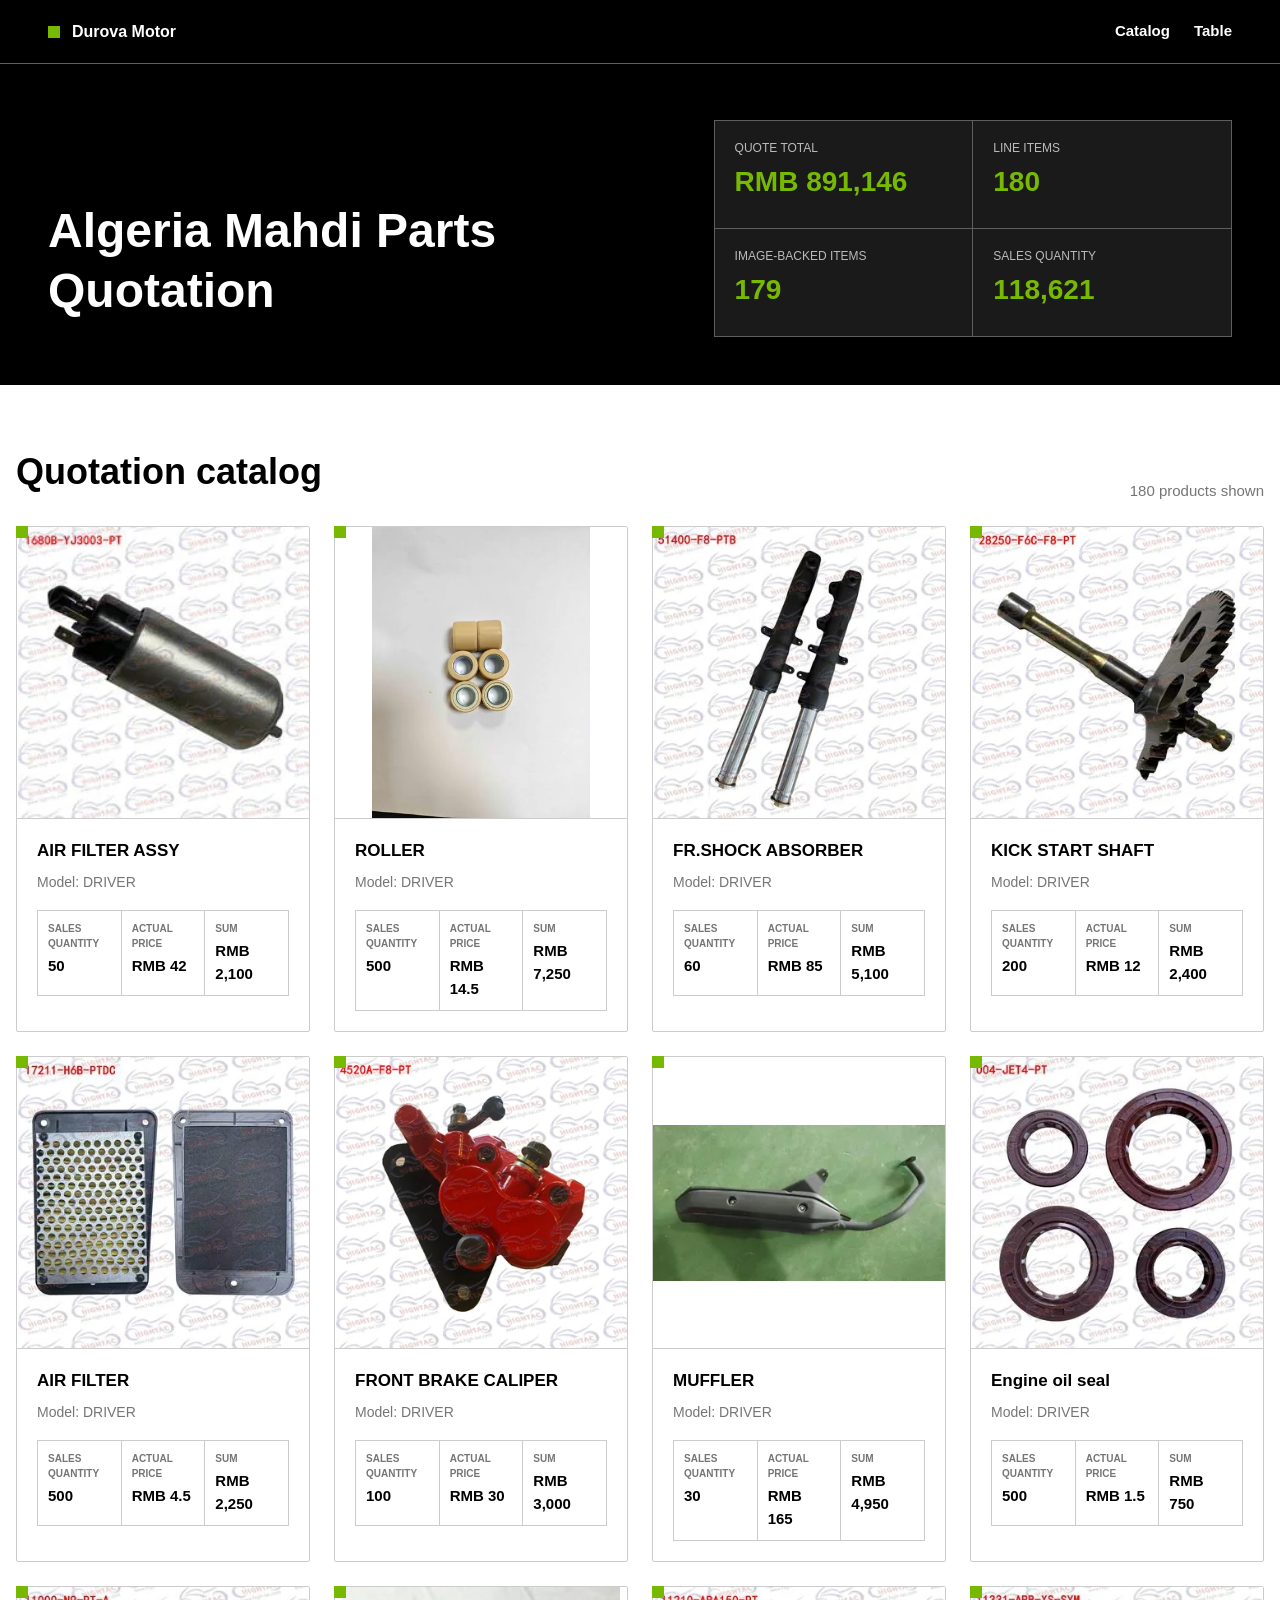
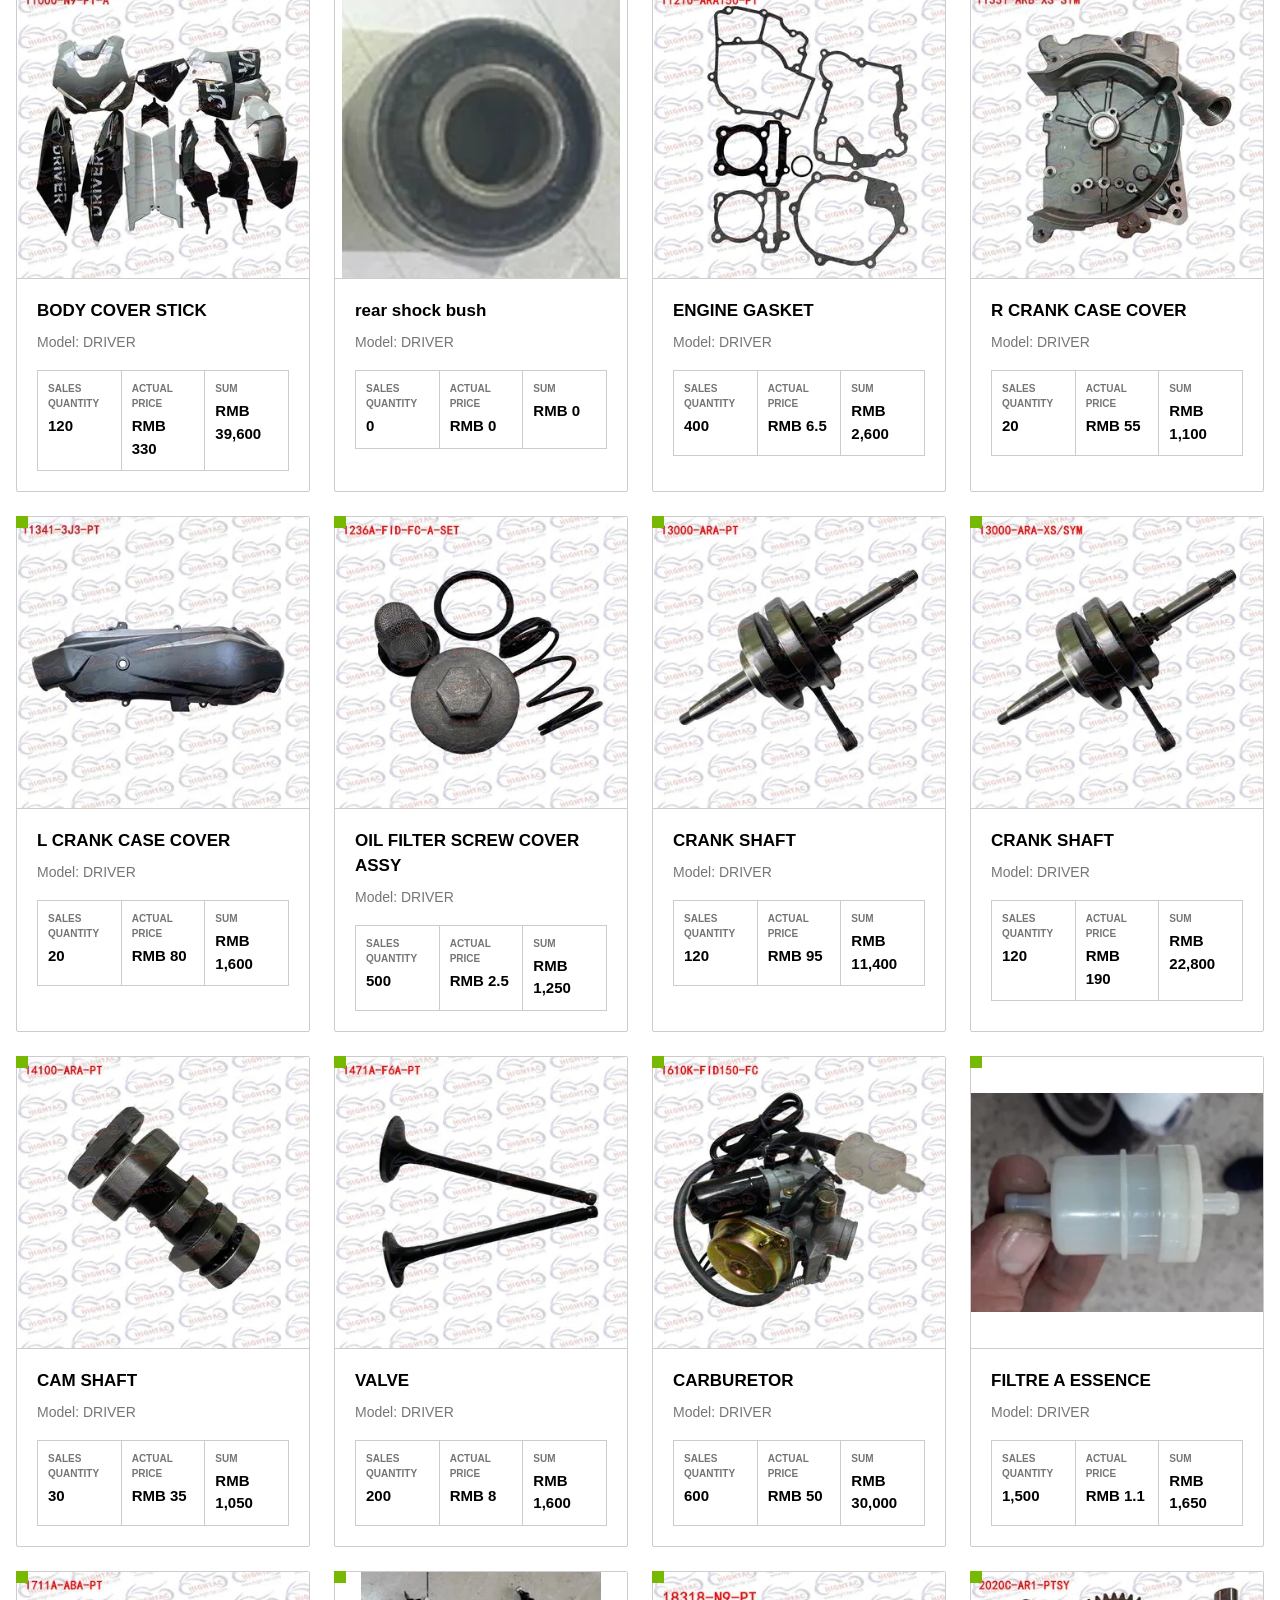
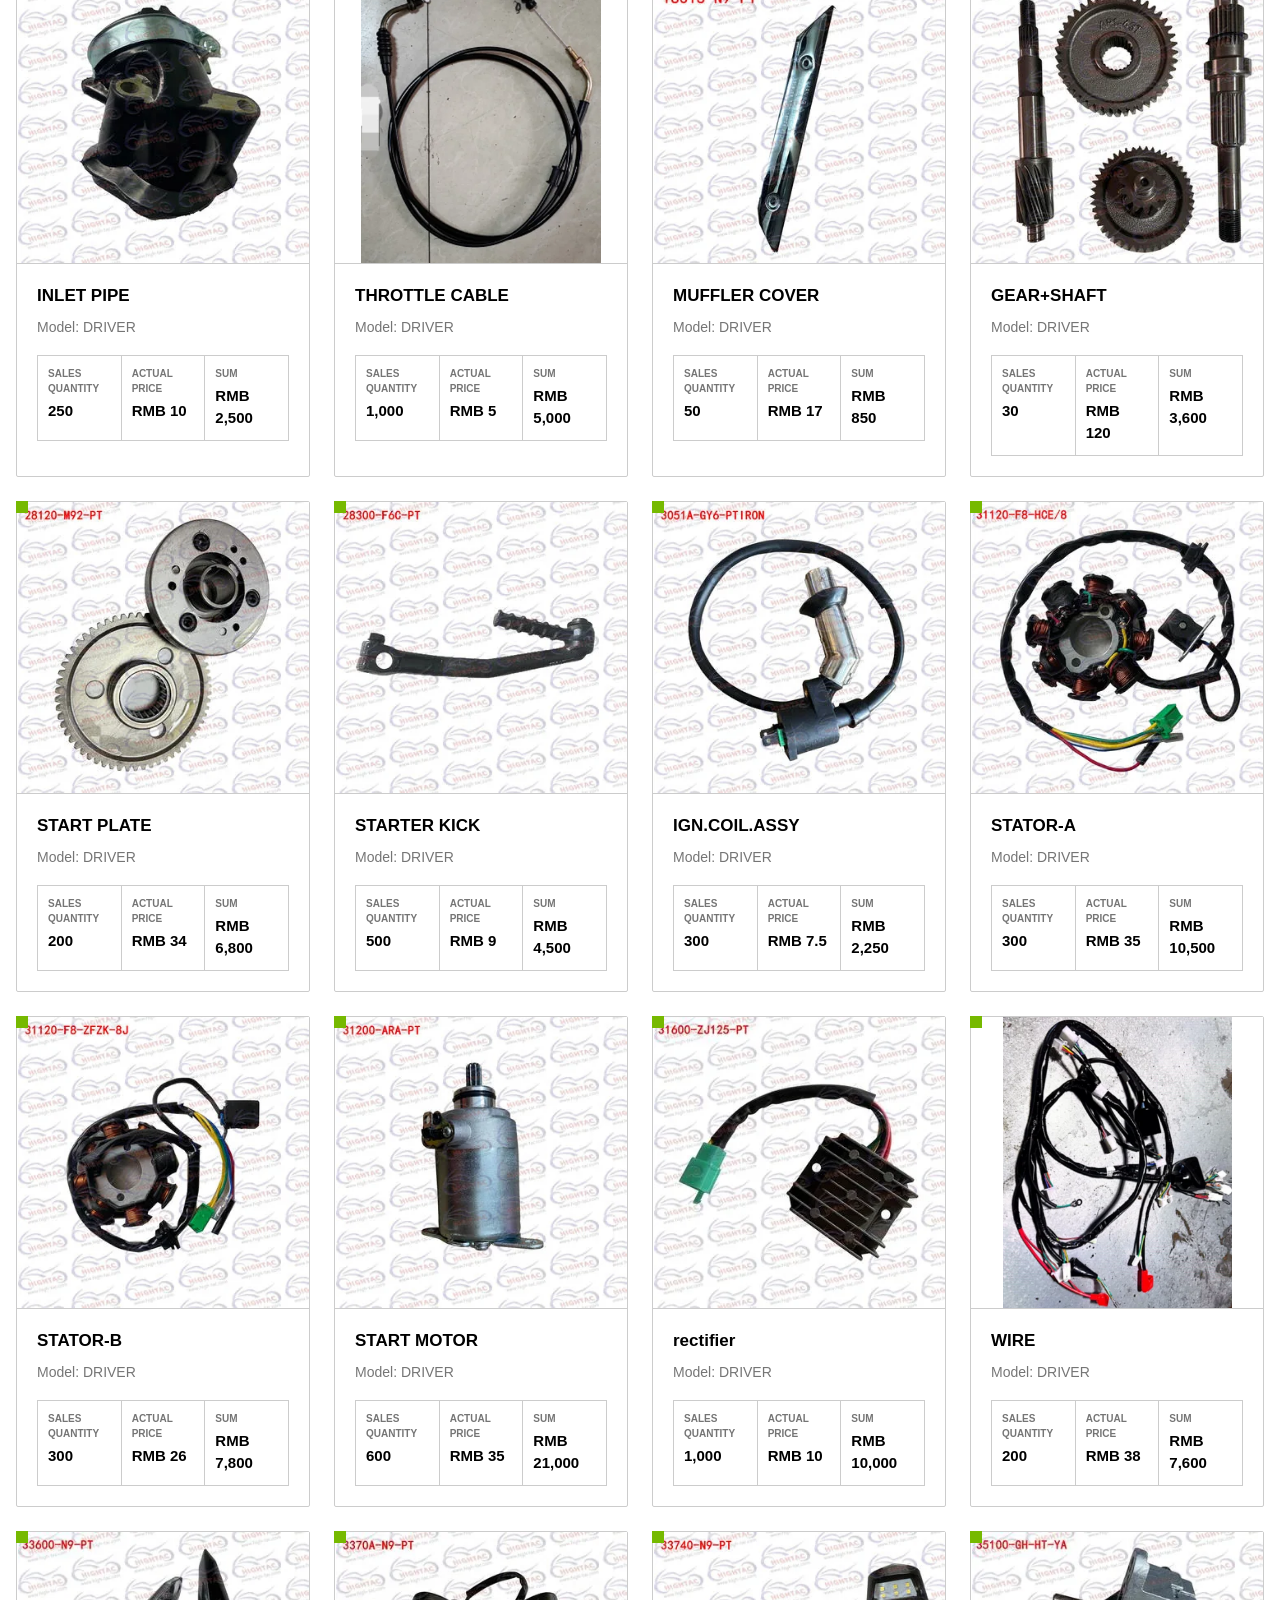
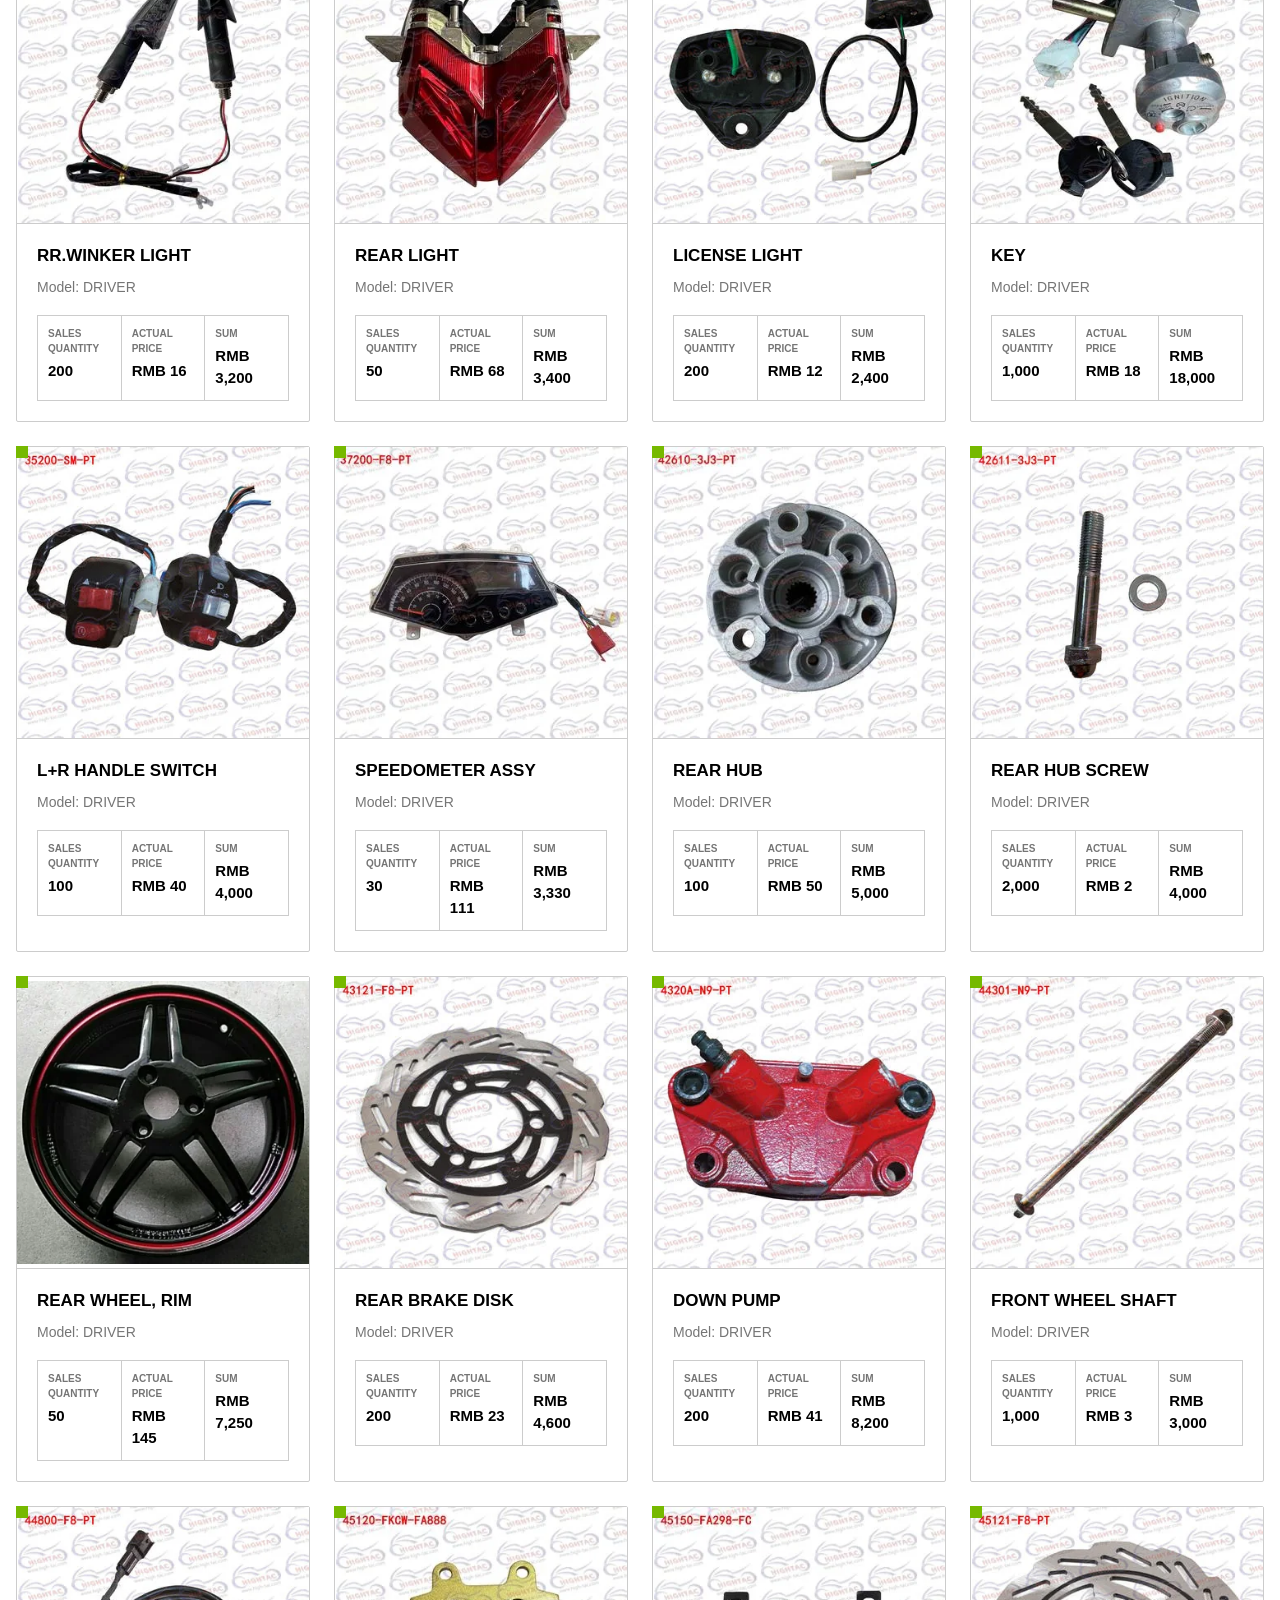
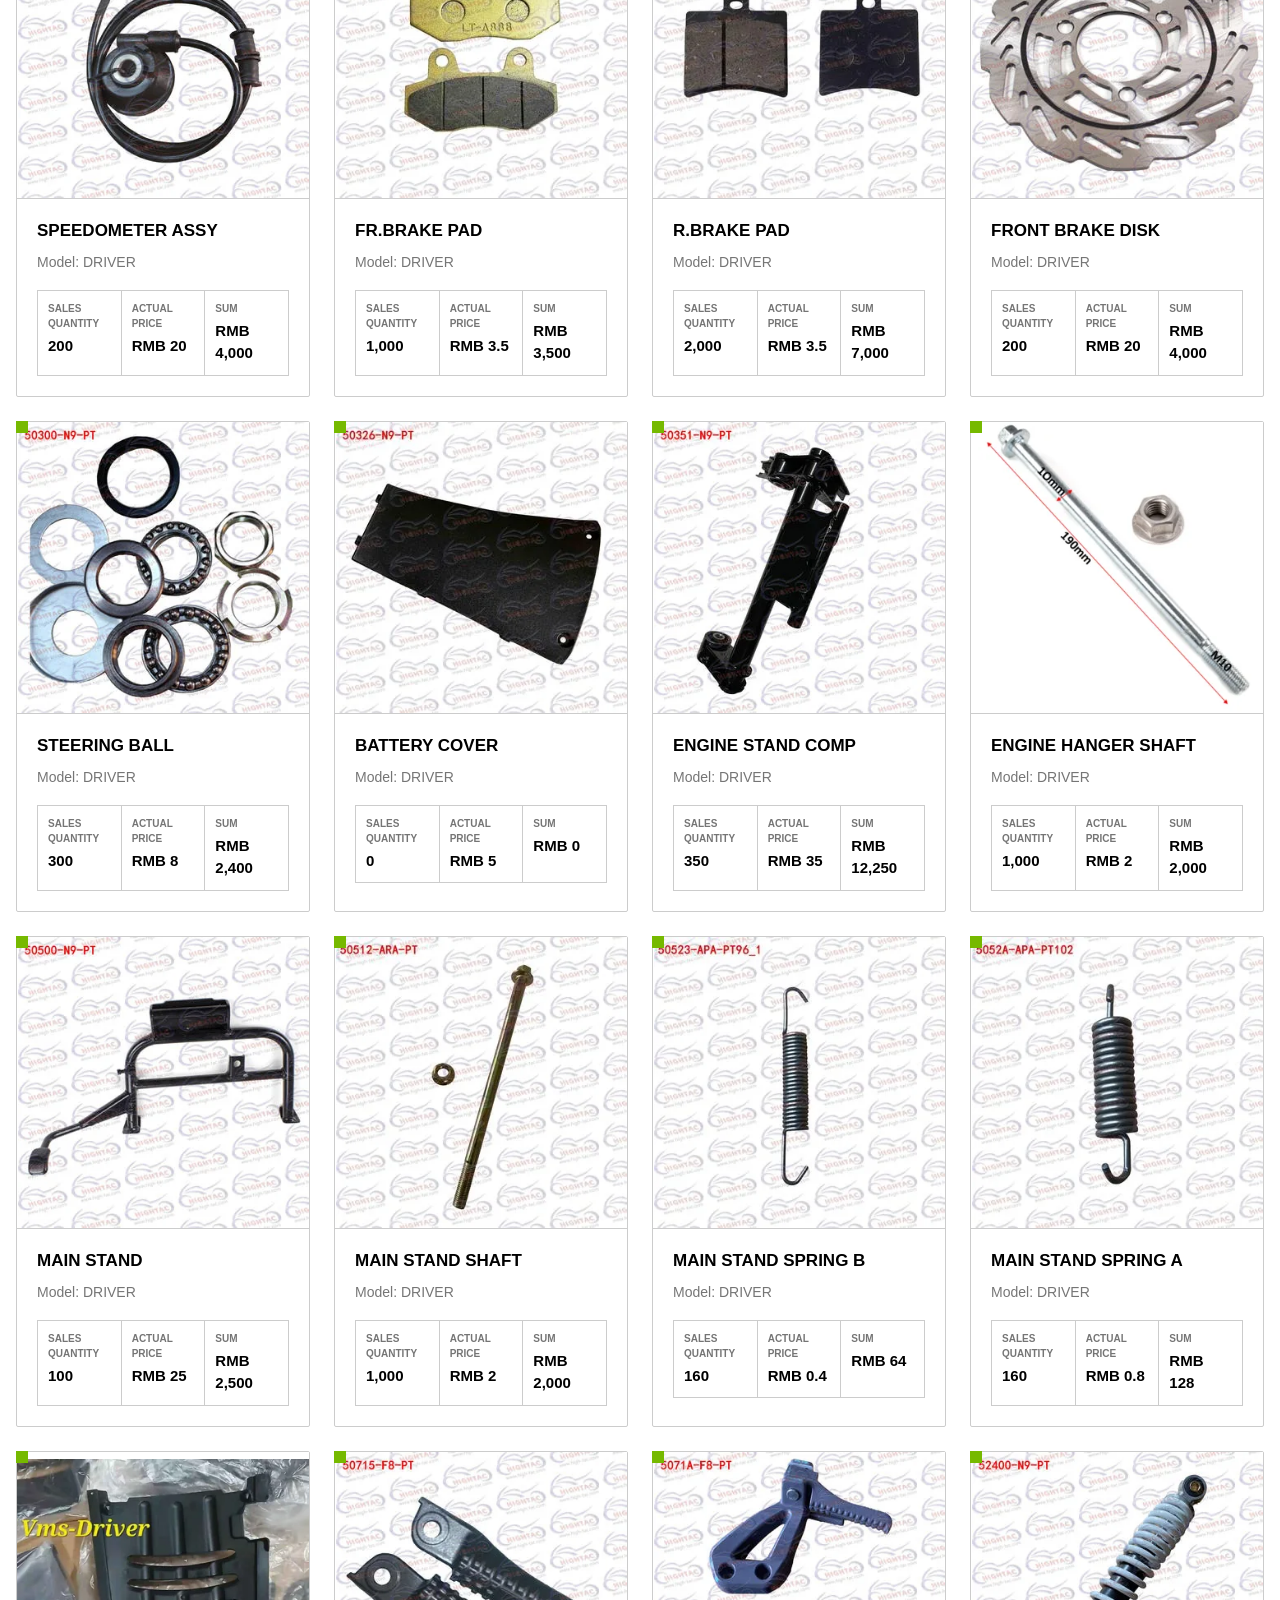
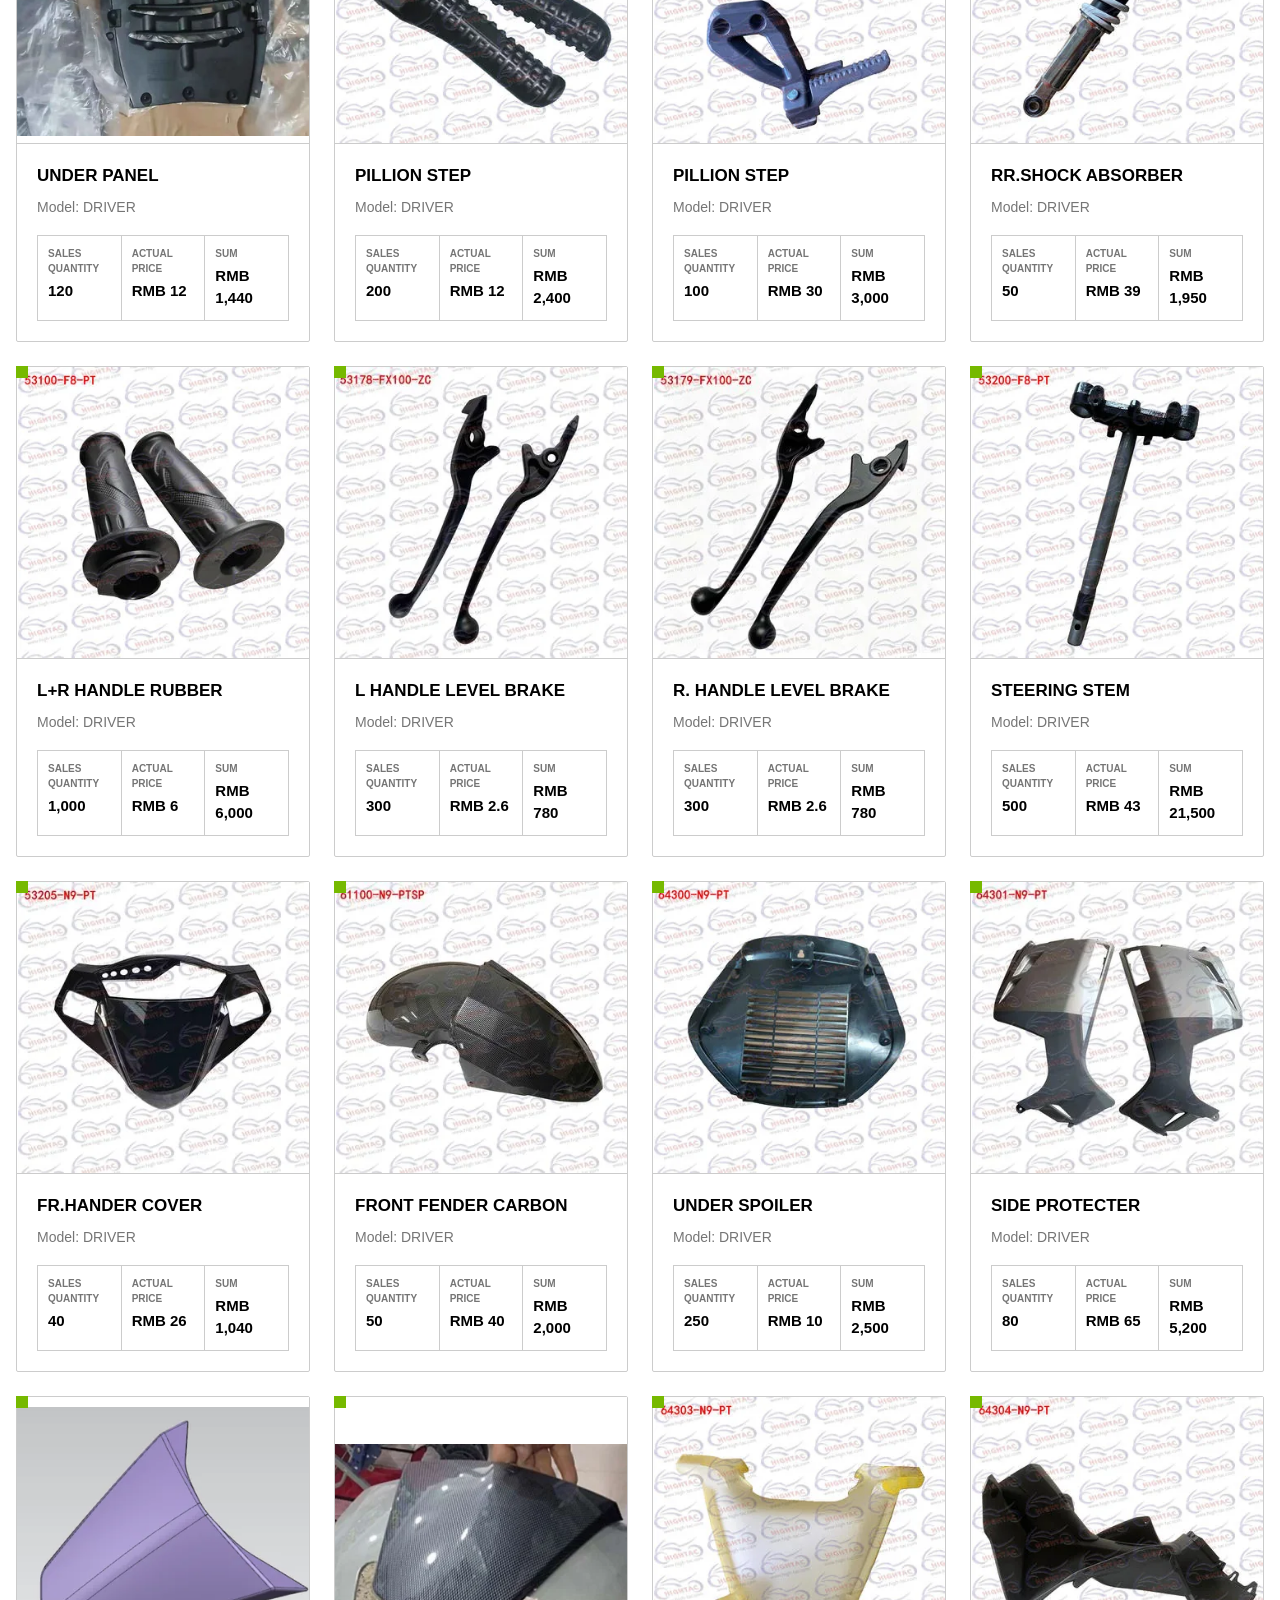
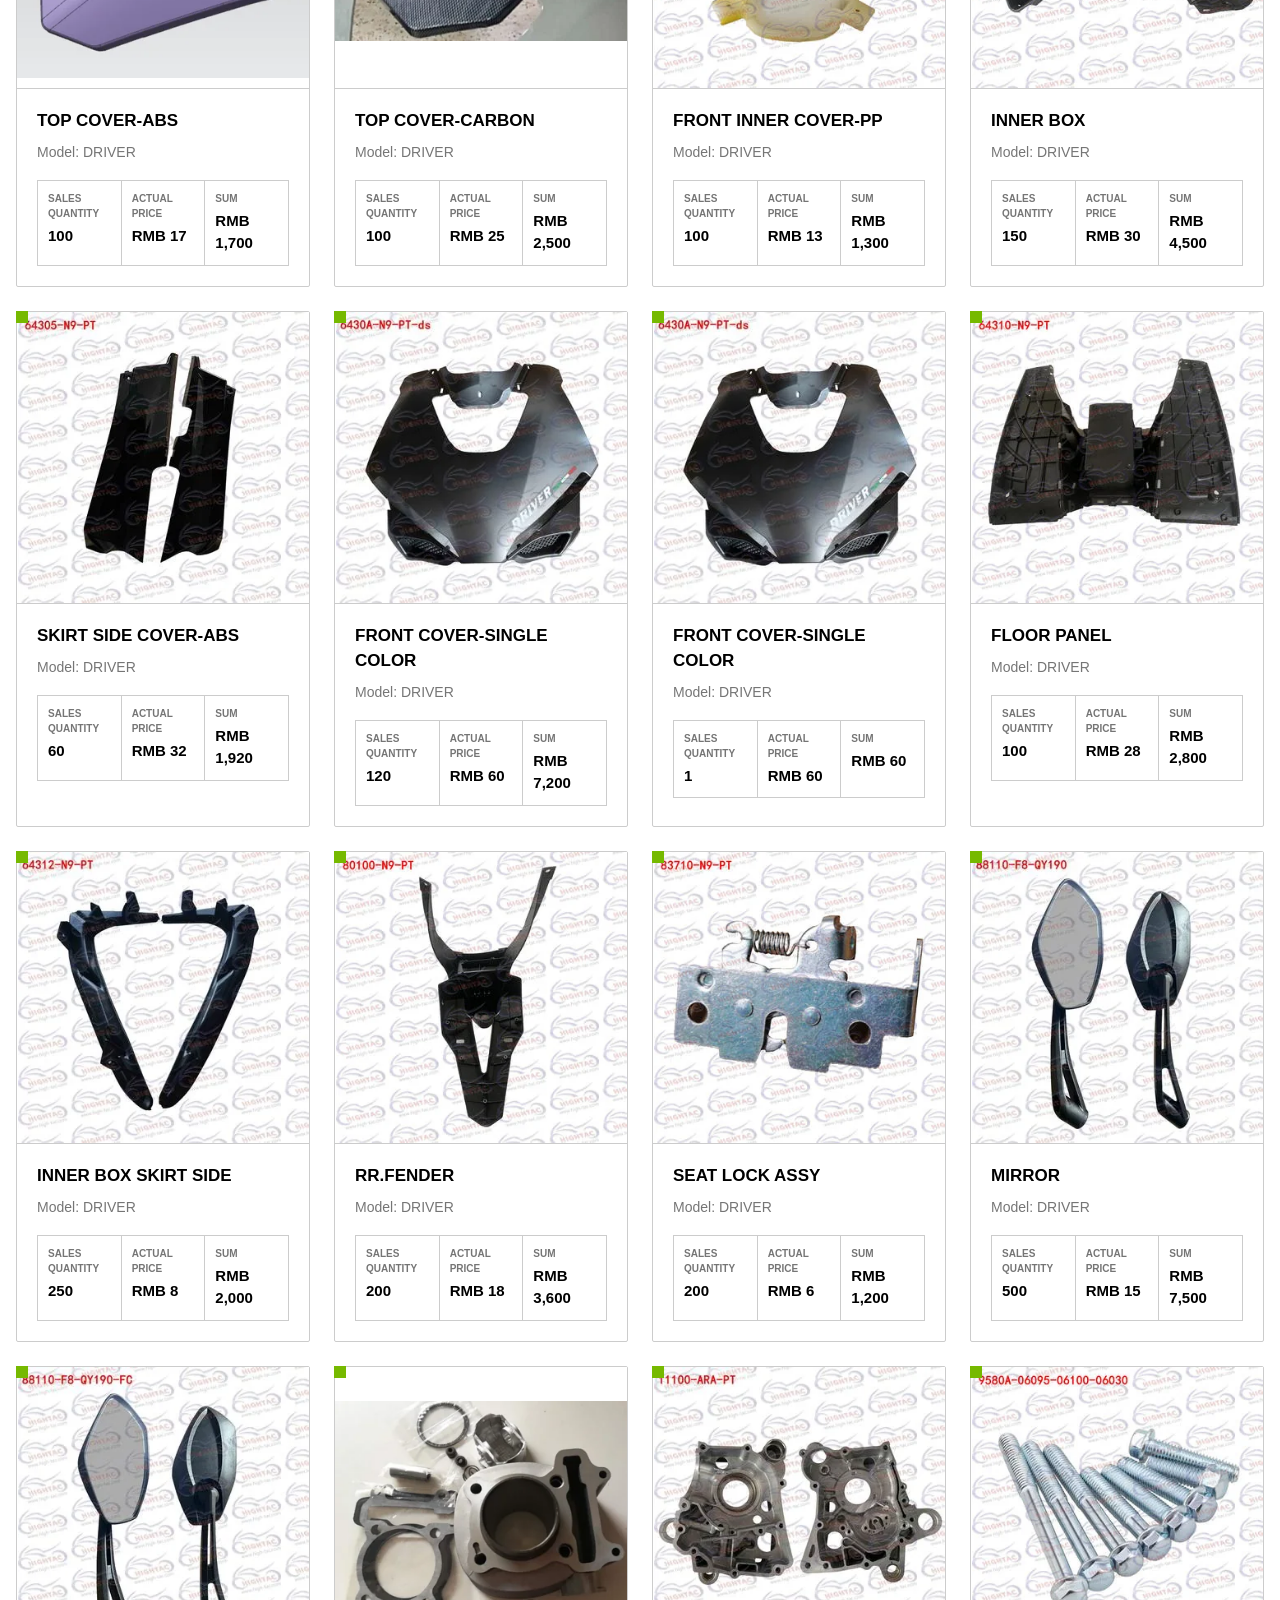
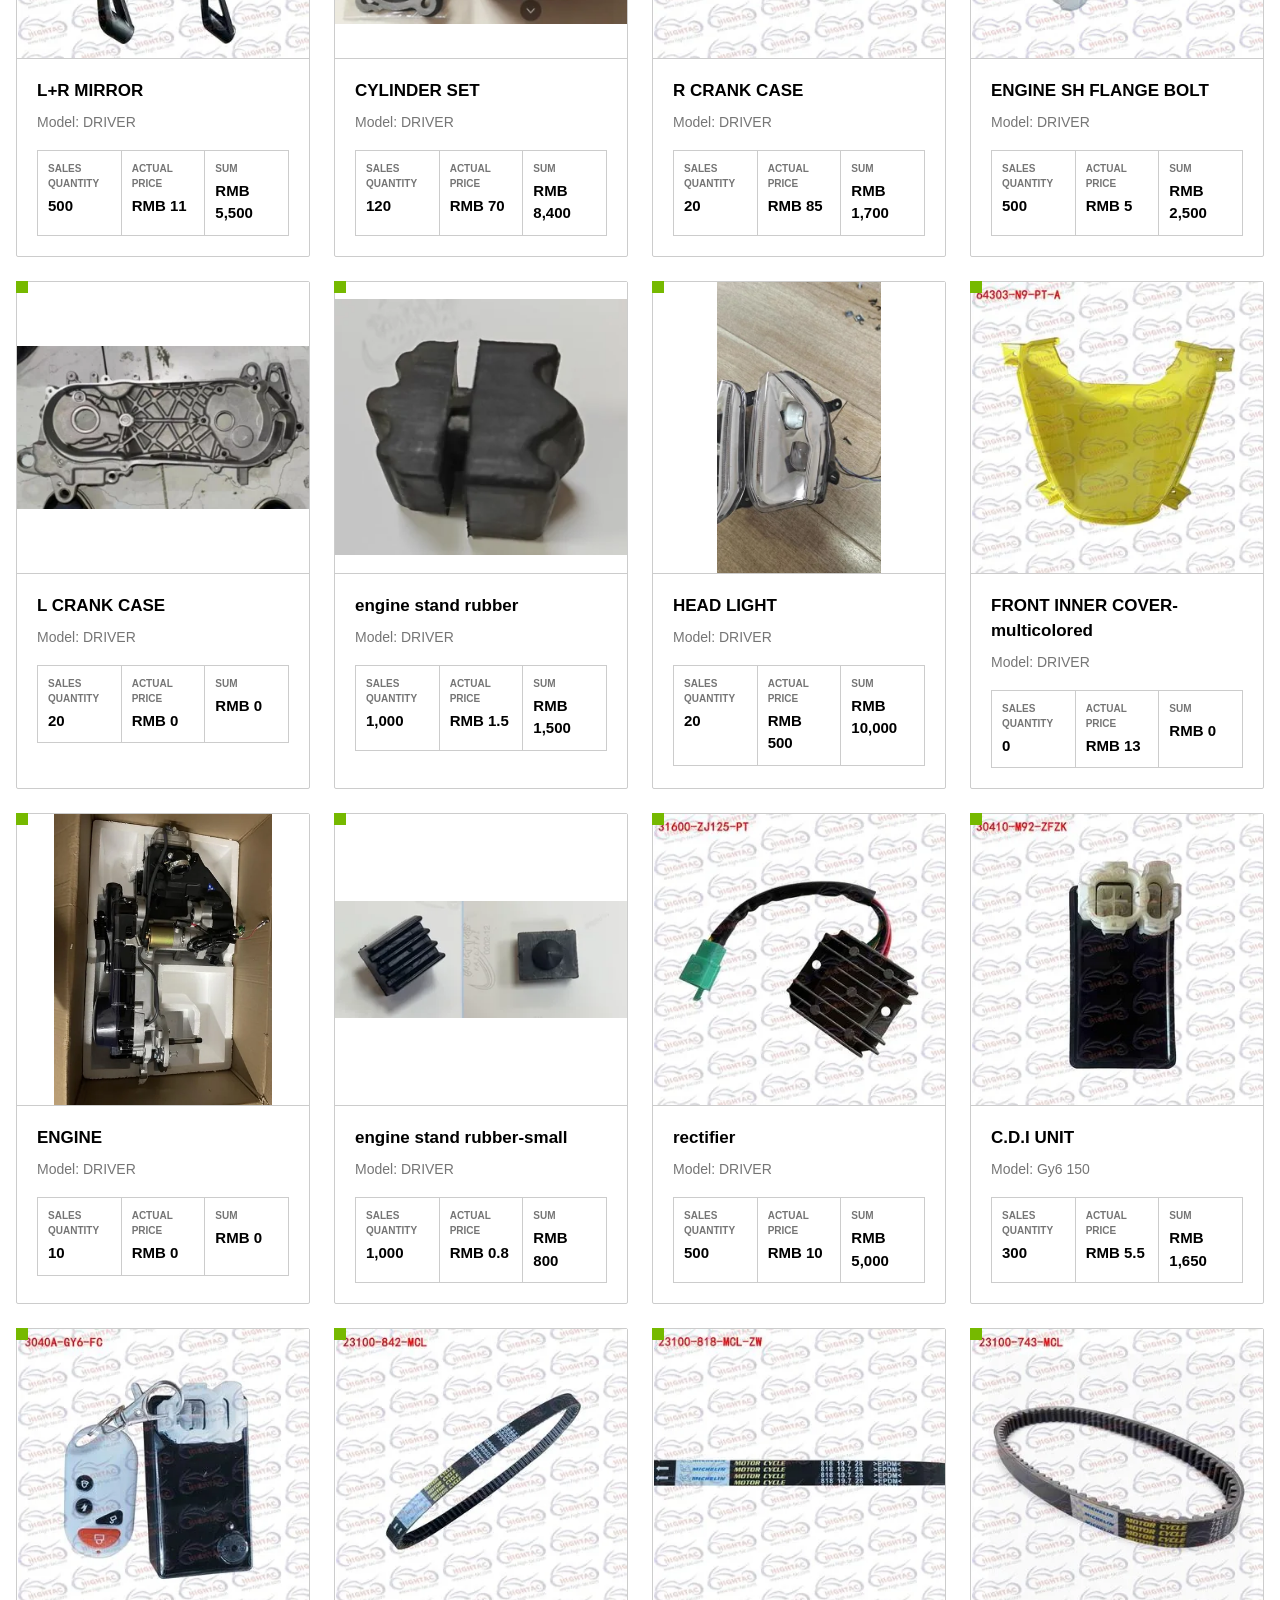
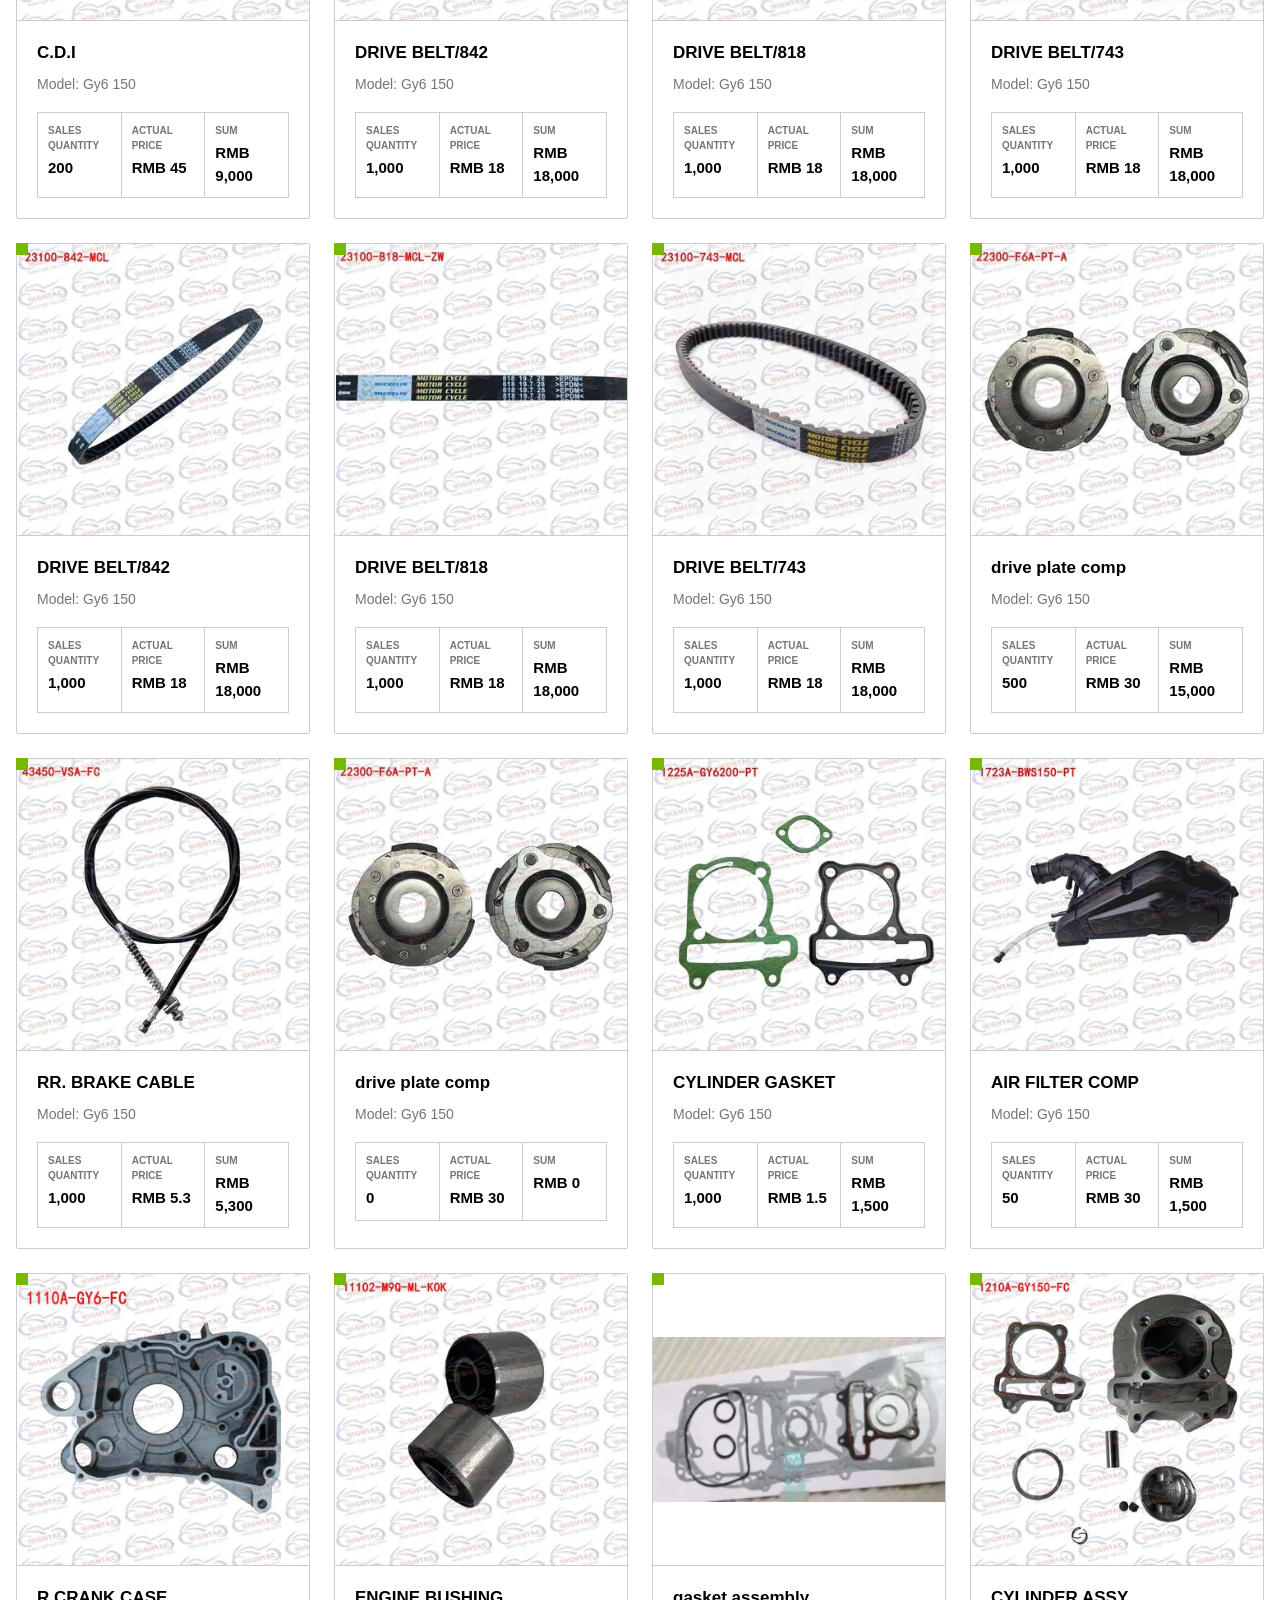
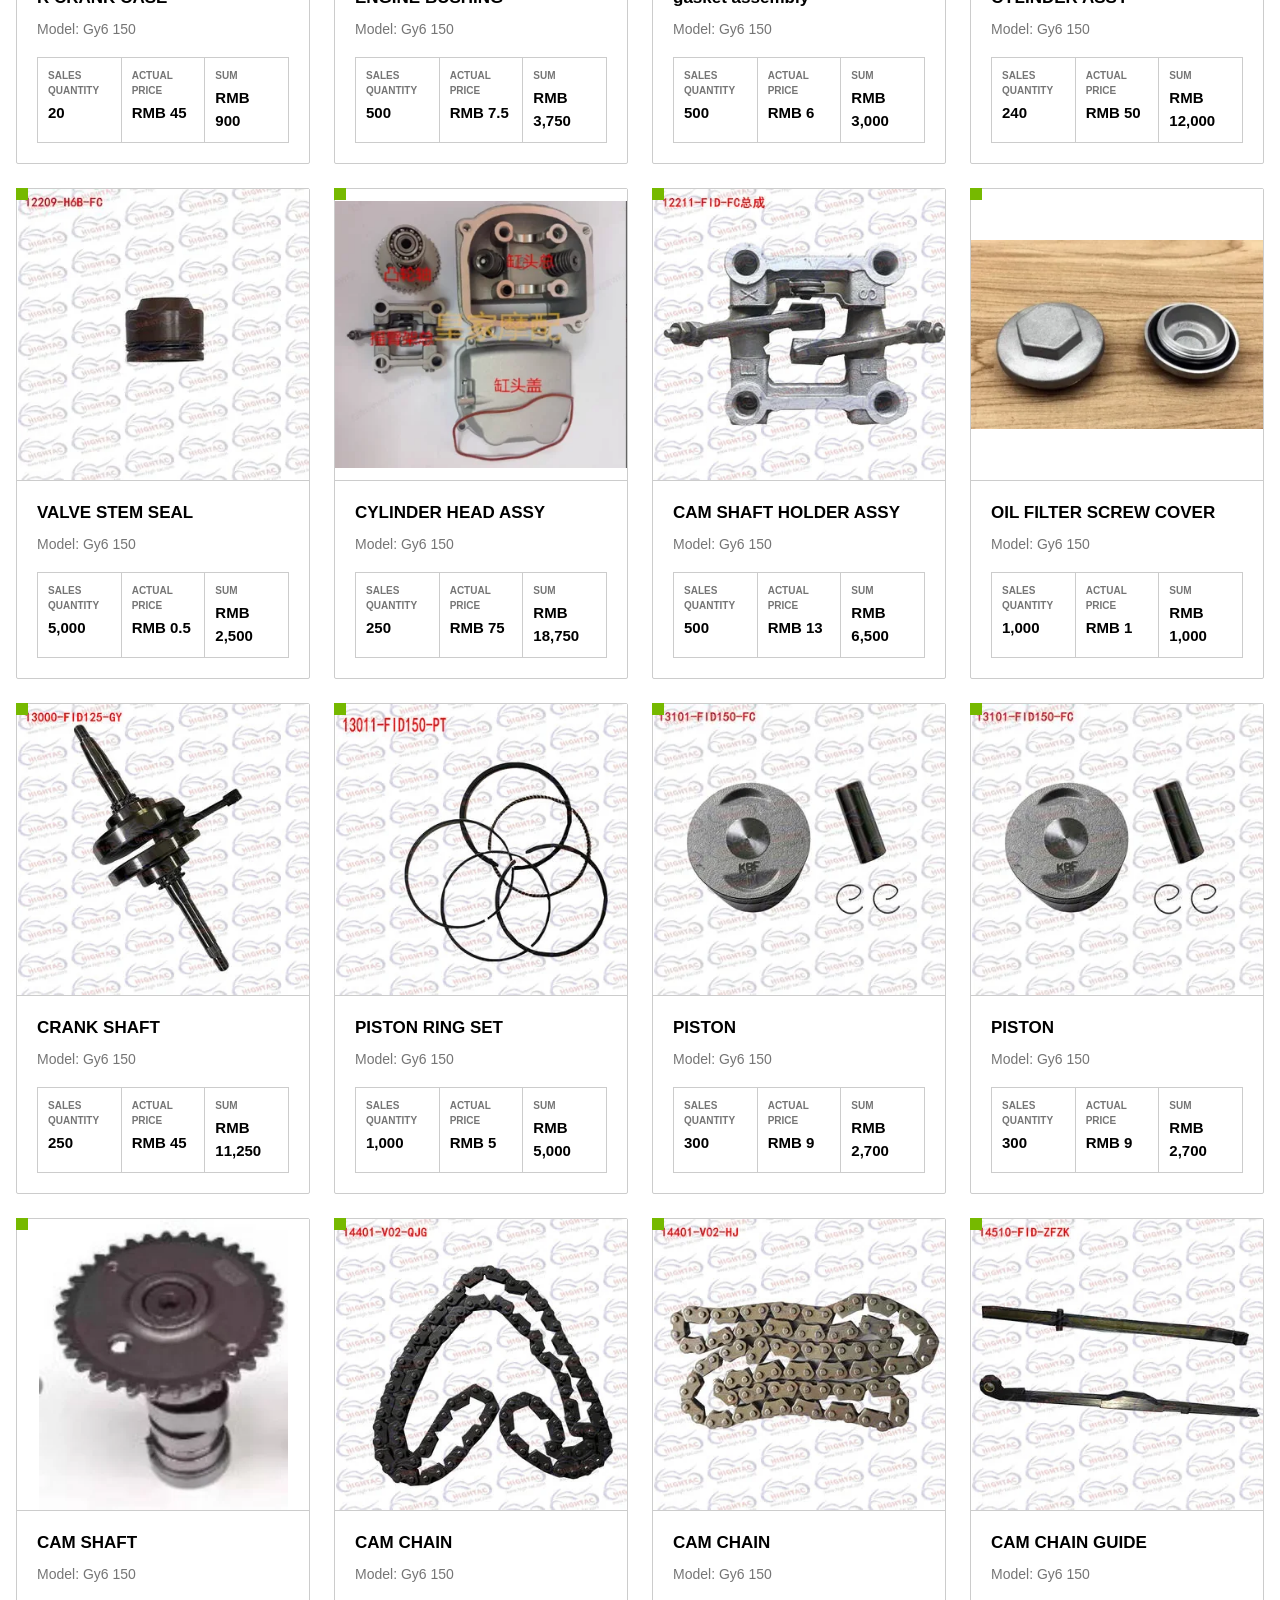
<file: index.html>
<!doctype html>
<html lang="en">
<head>
  <meta charset="utf-8">
  <meta name="viewport" content="width=device-width, initial-scale=1">
  <meta name="robots" content="noindex,nofollow">
  <title>Algeria Mahdi Parts Quotation | Durova Motor</title>
  <base href="./">
  <link rel="icon" href="favicon.ico">
  <script>
    (function () {
      var bypass = /(^|\/)Adam(\/|$)/.test(window.location.pathname);
      var languages = [];
      if (navigator.language) languages.push(navigator.language);
      if (navigator.languages) languages = languages.concat(navigator.languages);
      var chineseBrowser = languages.some(function (language) {
        return /^zh(?:-|$)/i.test(String(language || ""));
      });
      if (chineseBrowser && !bypass) {
        document.documentElement.classList.add("locale-blocked");
        window.__QUOTE_LOCALE_BLOCKED__ = true;
      }
    })();
  </script>
  <link rel="stylesheet" href="assets/styles.css">
</head>
<body>
  <section class="locale-blocker" aria-hidden="true"></section>

  <div class="site-shell">
    <header class="topbar">
      <a class="brand" href="./" aria-label="Durova Motor quotation home">
        <span class="brand-mark"></span>
        <span>Durova Motor</span>
      </a>
      <nav aria-label="Quotation sections">
        <a href="#catalog">Catalog</a>
        <a href="#quote-table">Table</a>
      </nav>
    </header>

    <main>
      <section class="quote-header">
        <div class="quote-copy">
          <h1>Algeria Mahdi Parts Quotation</h1>
        </div>
        <div class="summary-grid" id="summaryGrid" aria-label="Quotation summary"></div>
      </section>

      <section id="catalog" class="catalog-section">
        <div class="section-heading">
          <h2>Quotation catalog</h2>
          <p id="resultCount"></p>
        </div>
        <div id="productGrid" class="product-grid"></div>
      </section>

      <section id="quote-table" class="table-section">
        <div class="section-heading">
          <h2>Sales details</h2>
        </div>
        <div class="table-wrap">
          <table>
            <thead>
              <tr>
                <th>Product Image</th>
                <th>Product English Name</th>
                <th>Sales Quantity</th>
                <th>Actual Sales Price</th>
                <th>SUM</th>
                <th>Model</th>
              </tr>
            </thead>
            <tbody id="quoteRows"></tbody>
          </table>
        </div>
      </section>
    </main>

    <footer>
      <span class="corner"></span>
      <p>Durova Motor</p>
    </footer>
  </div>

  <script src="assets/app.js" defer></script>
</body>
</html>
</file>
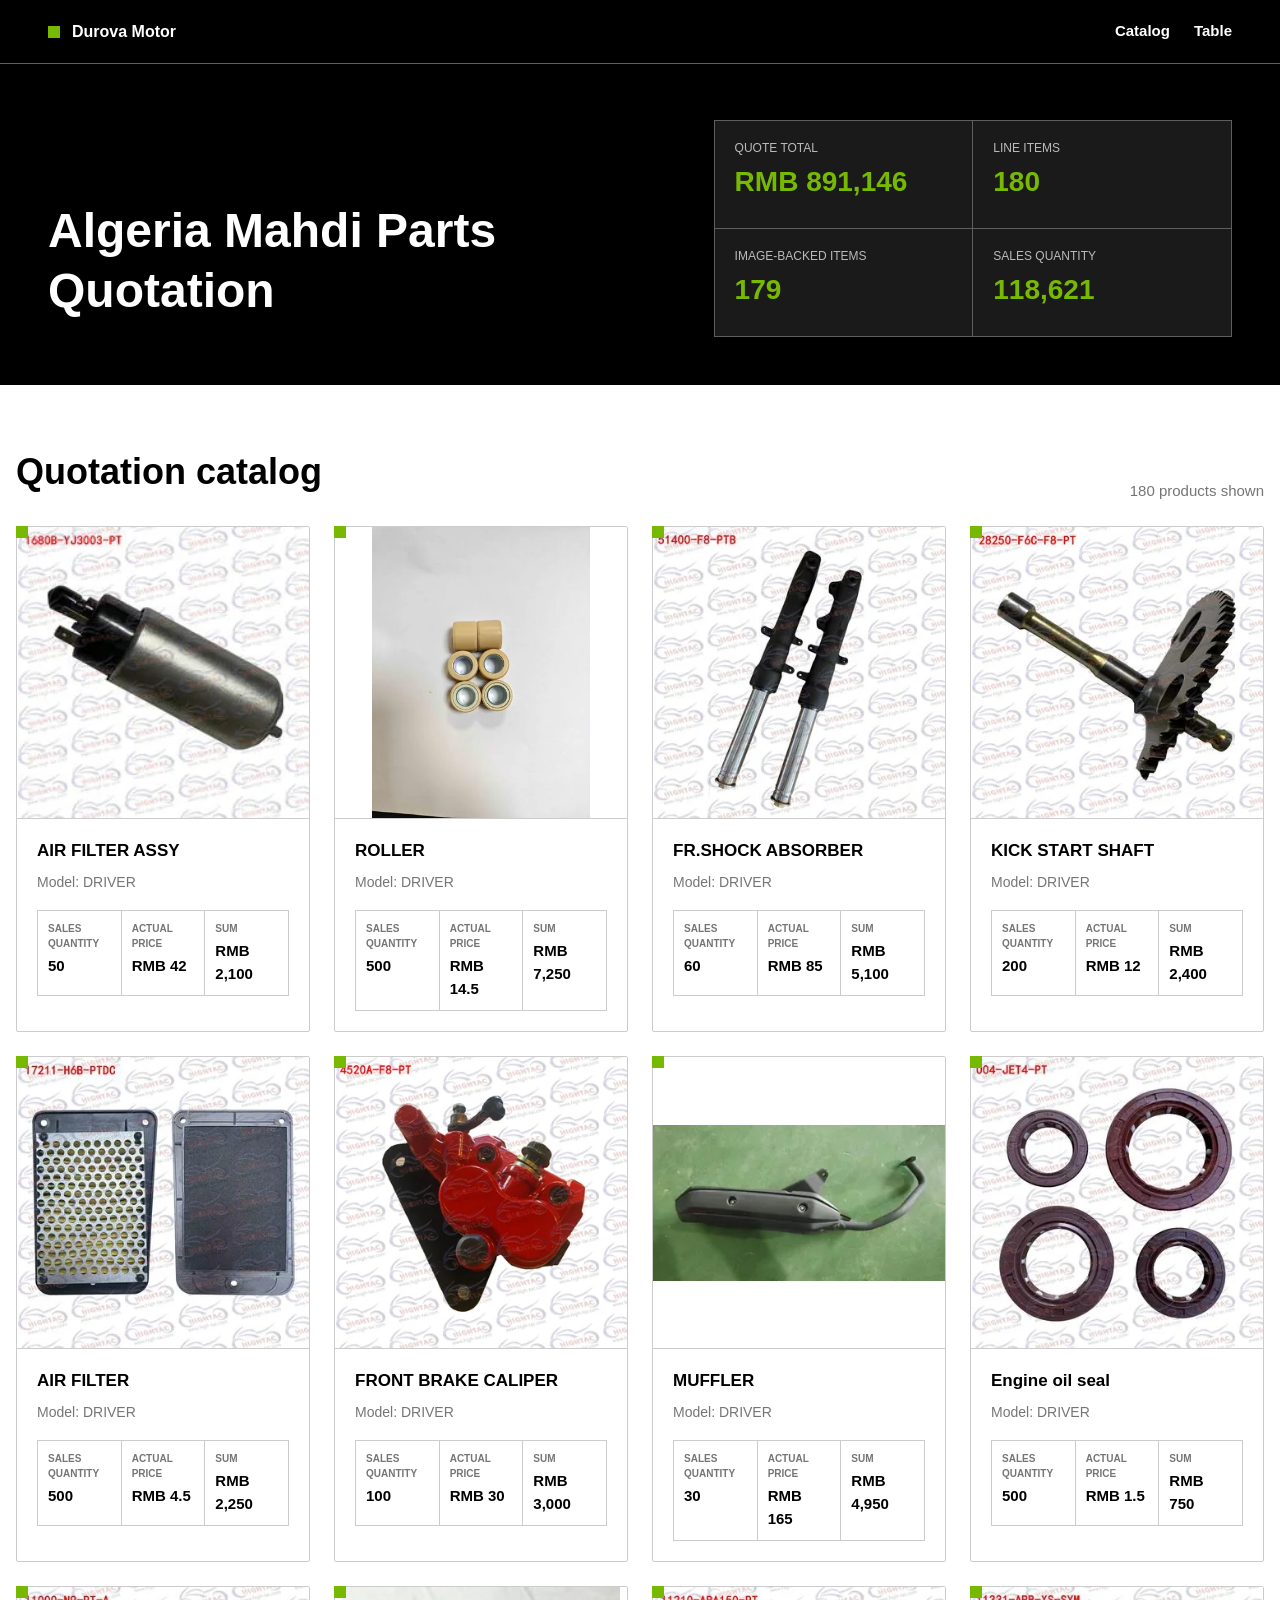
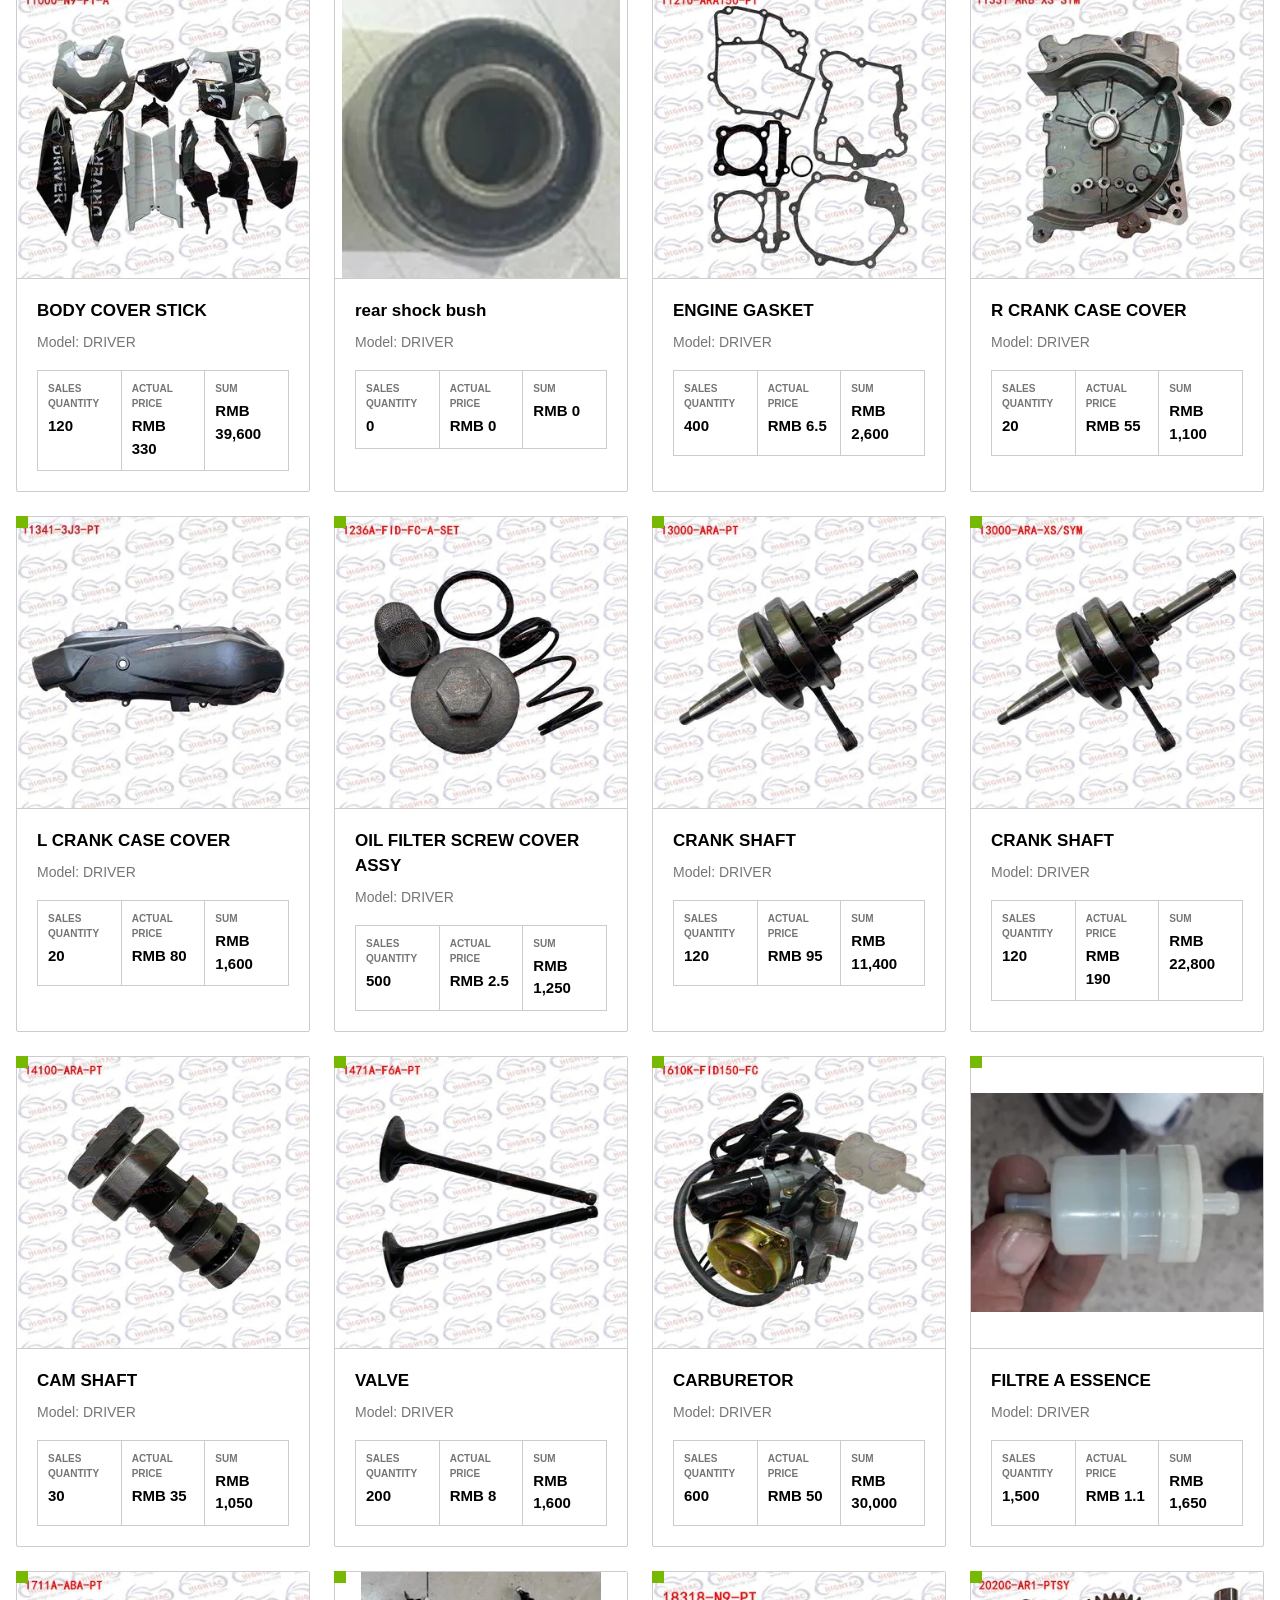
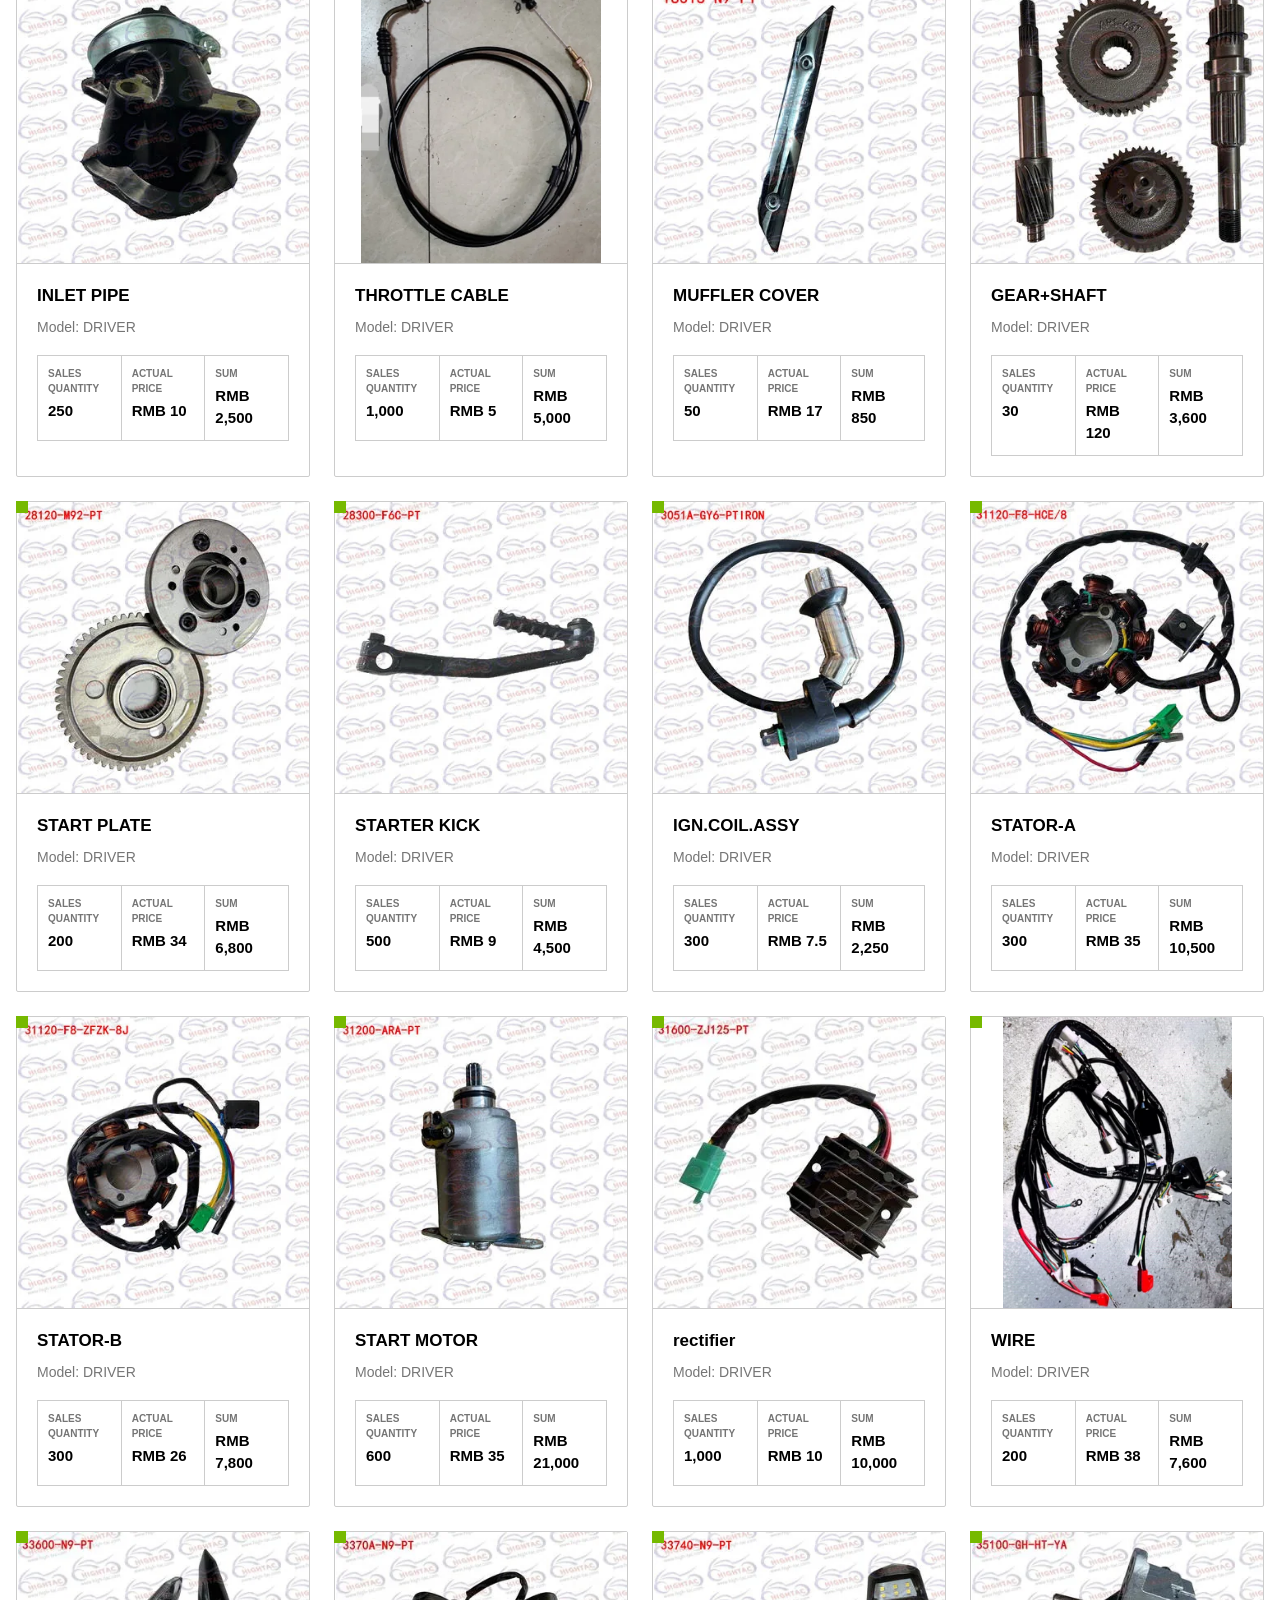
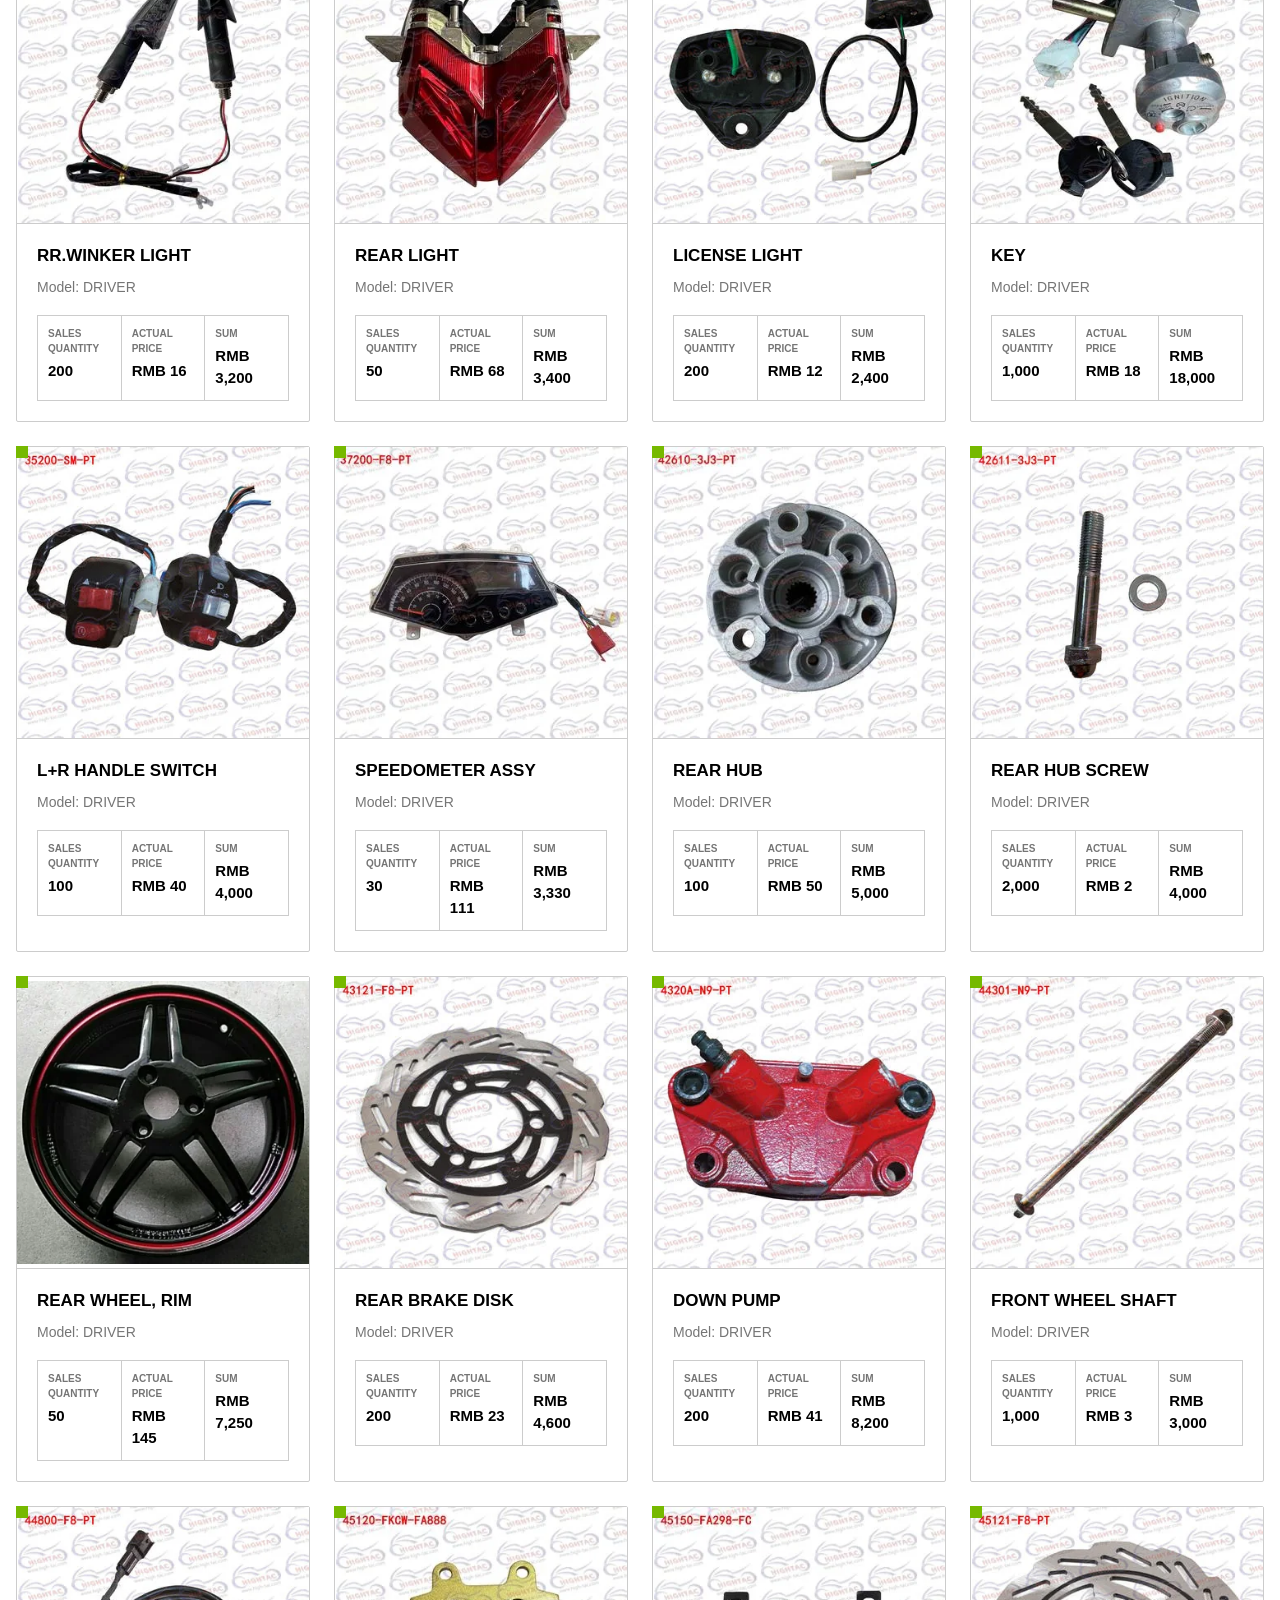
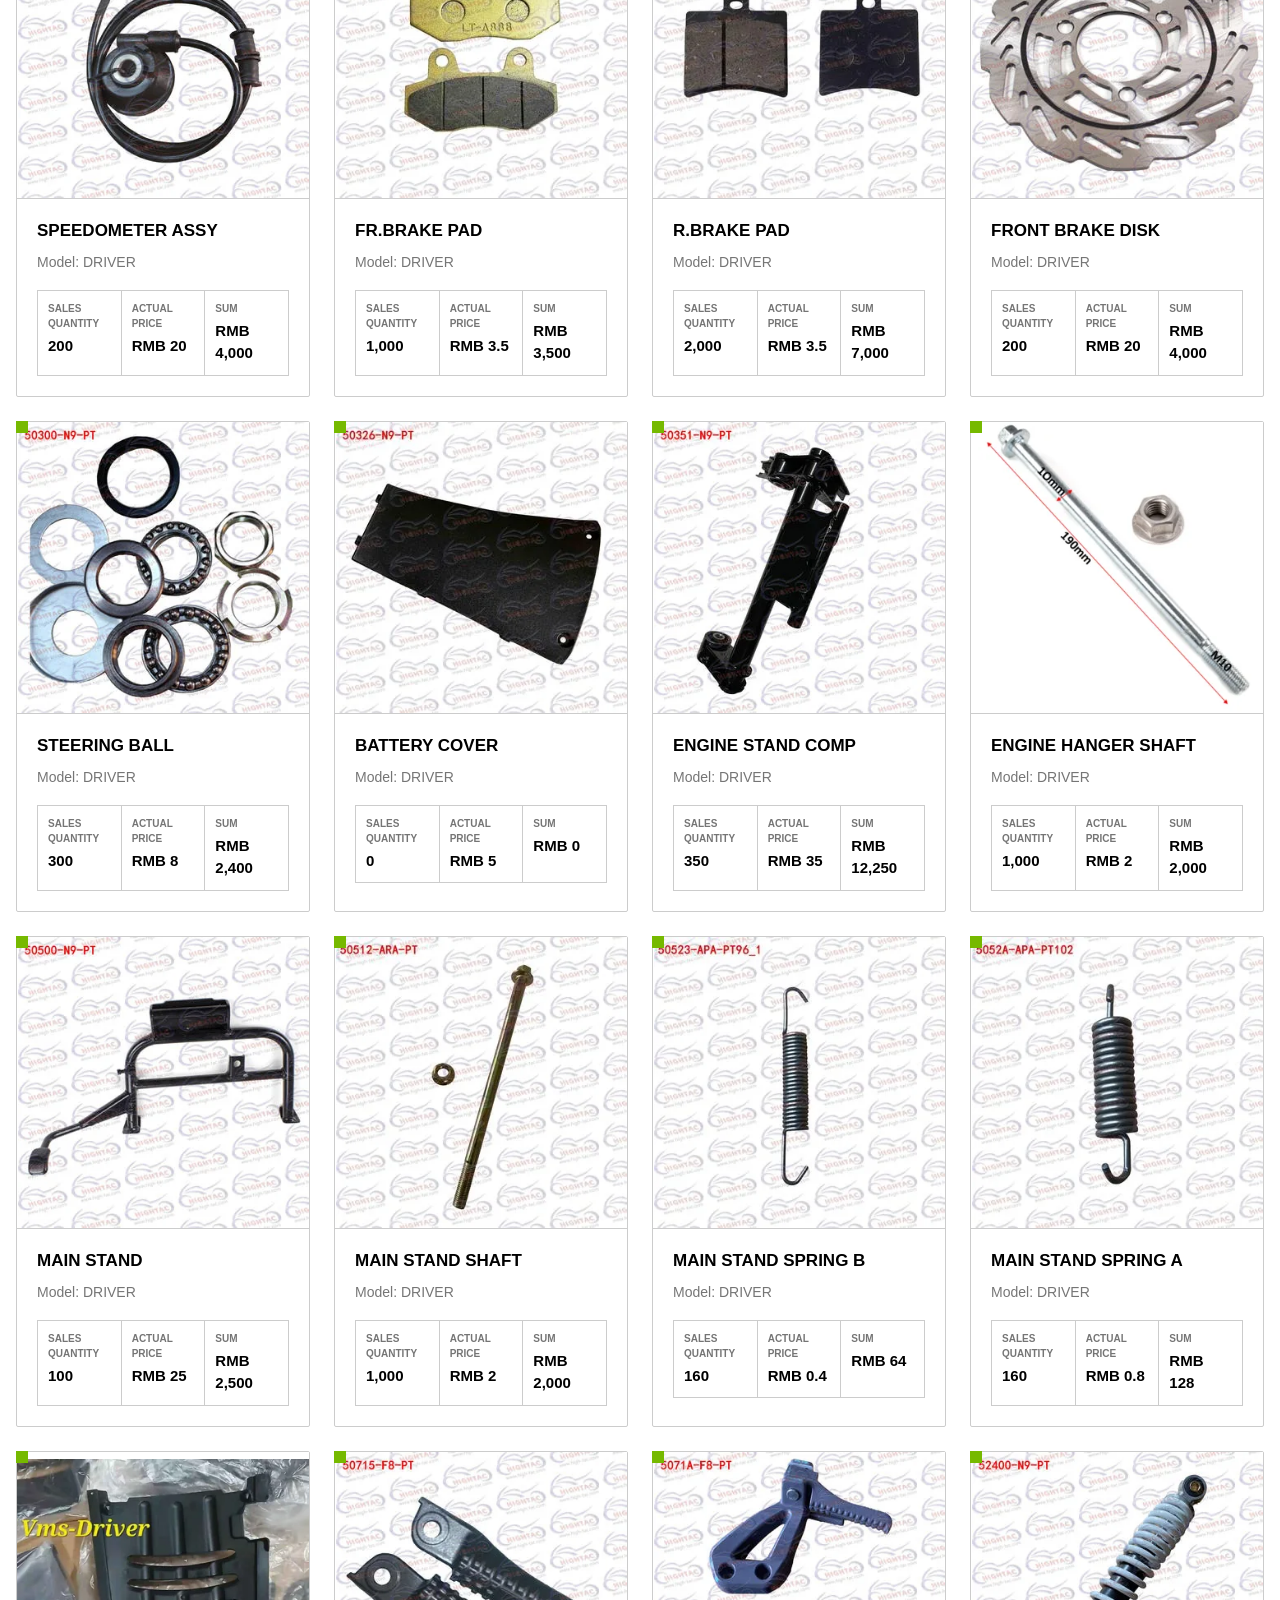
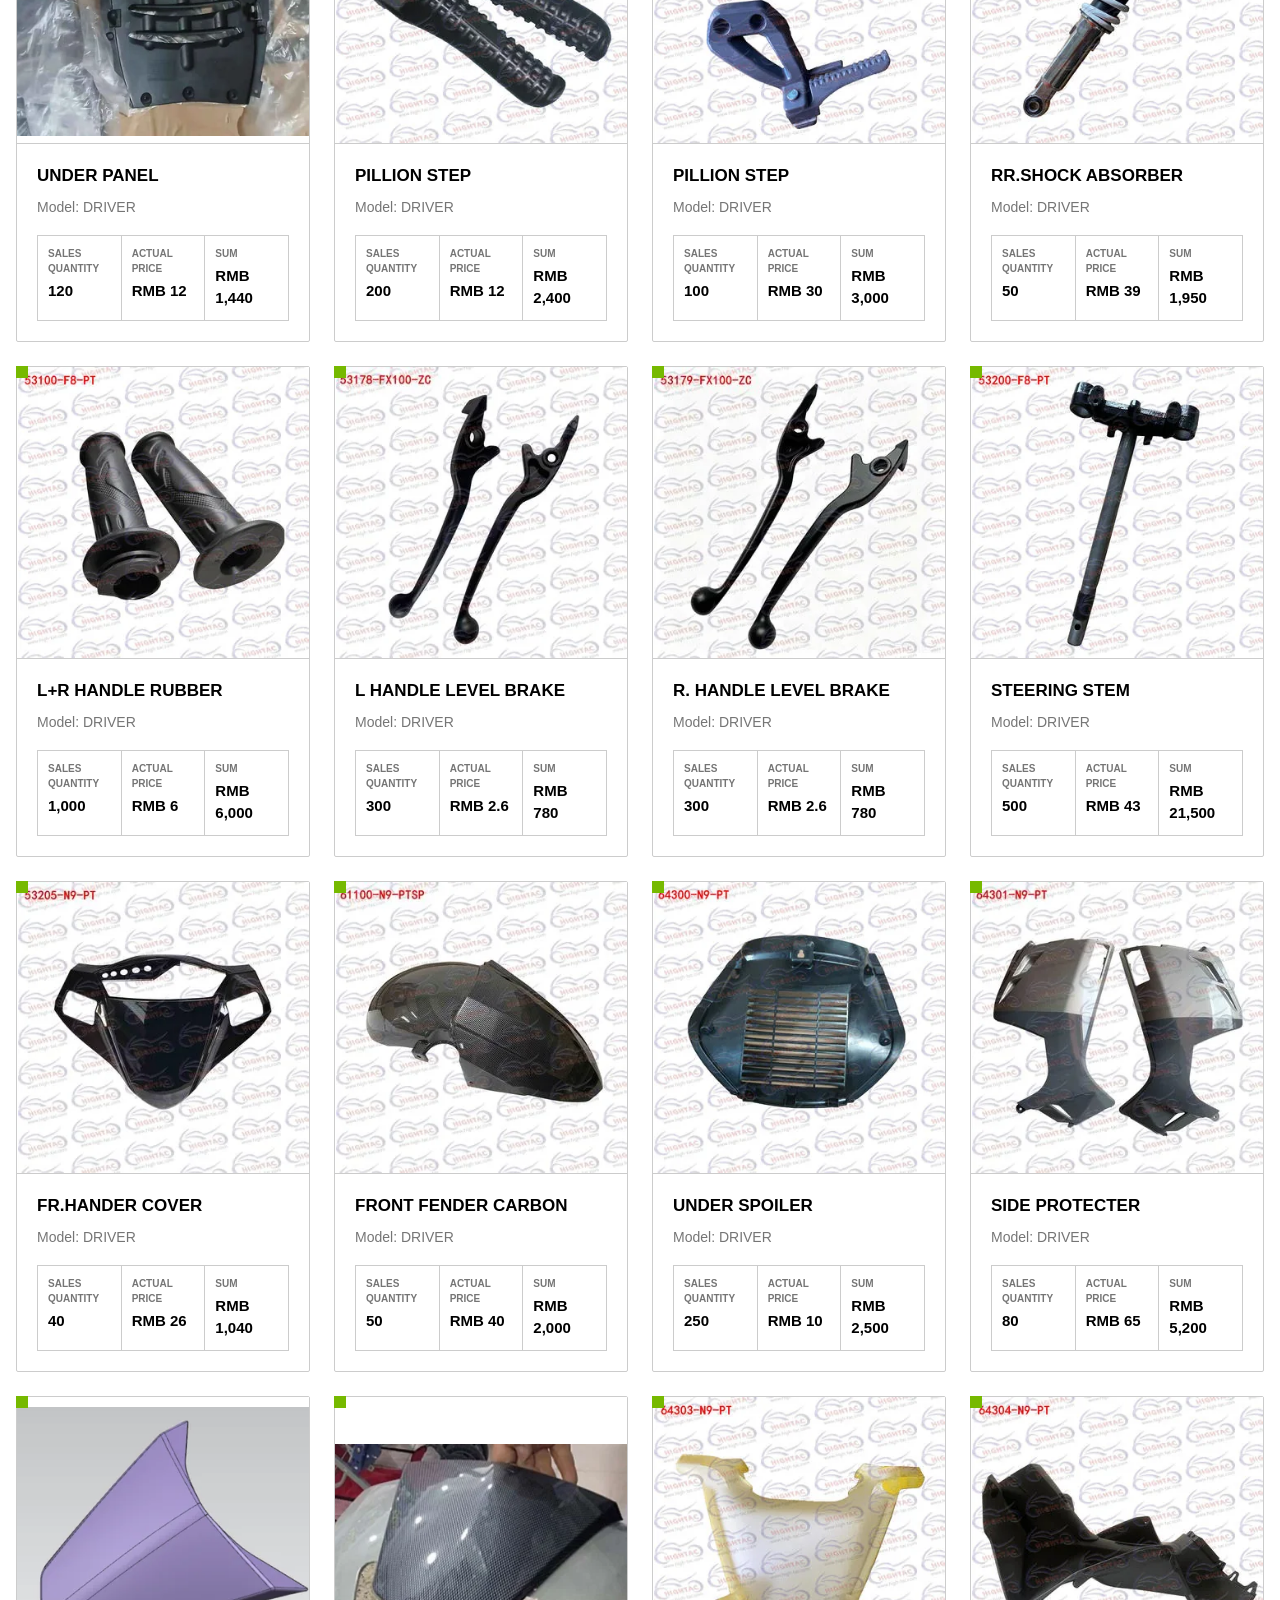
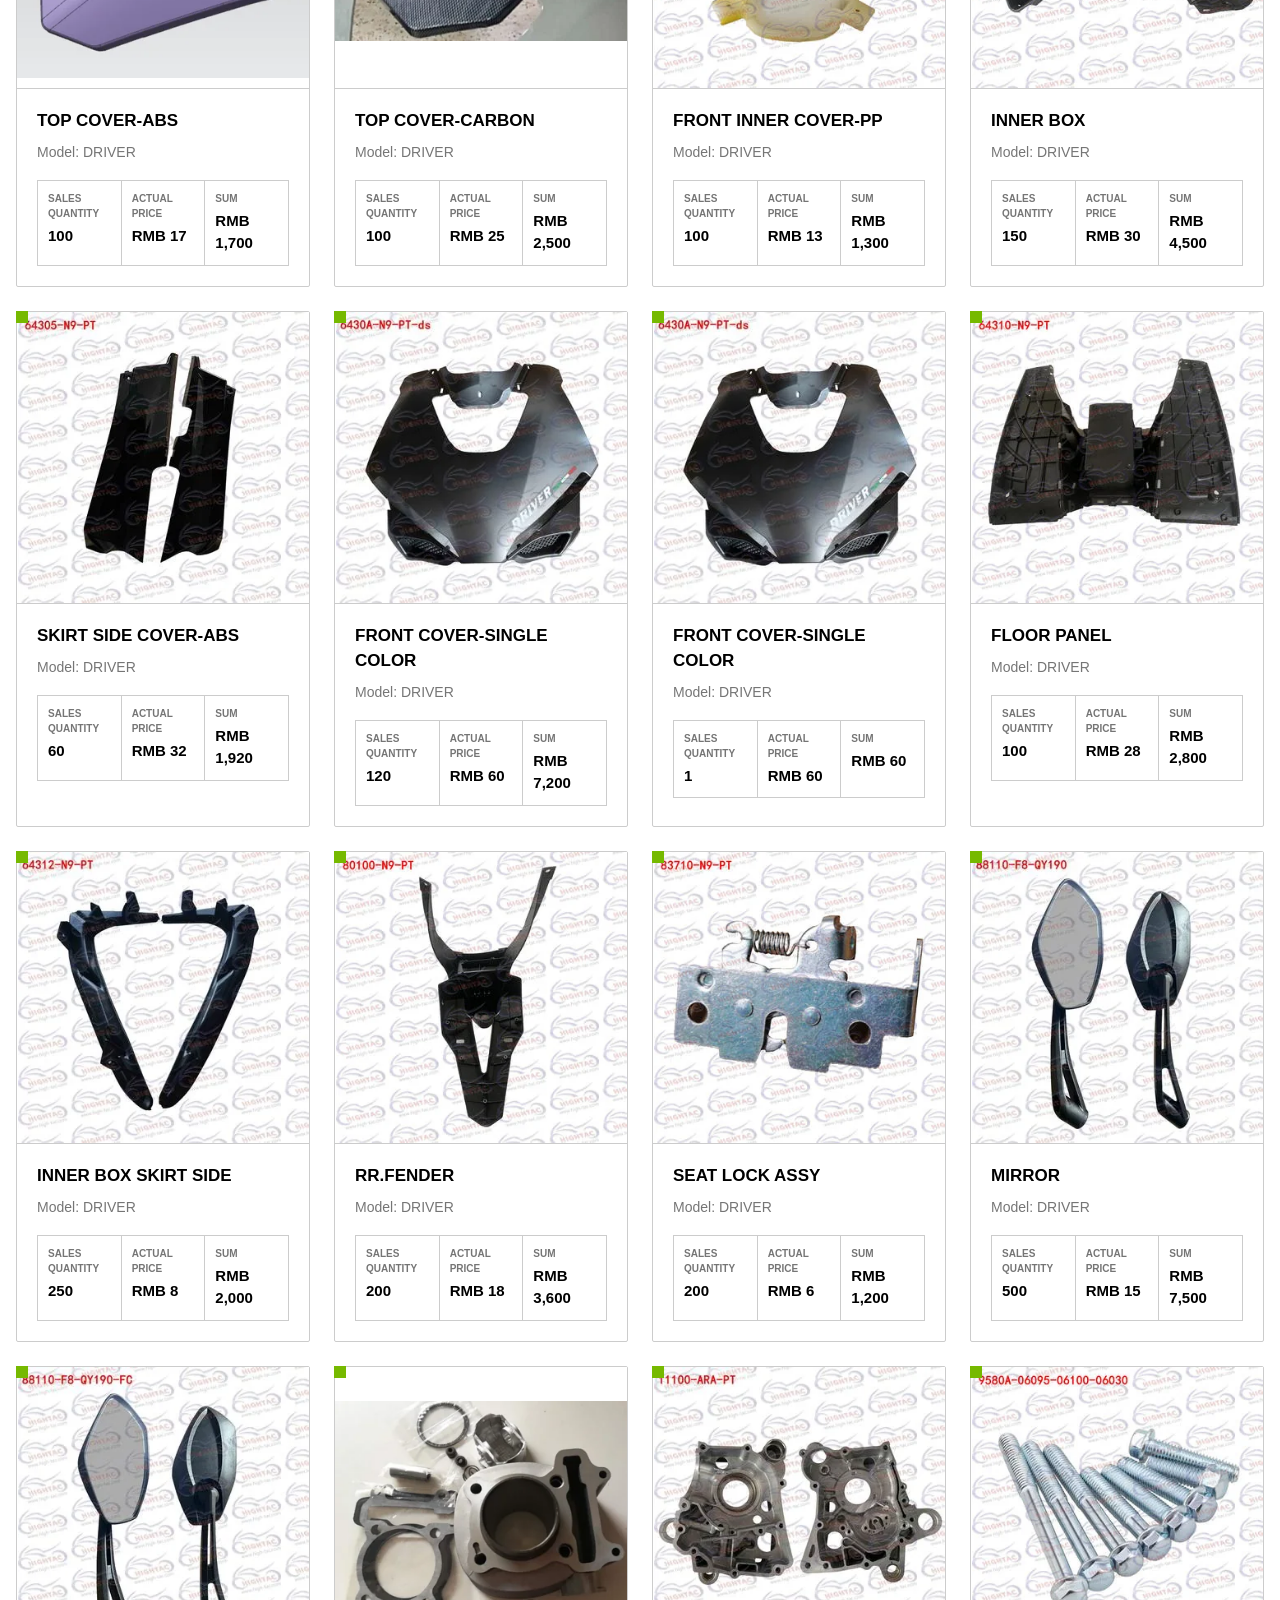
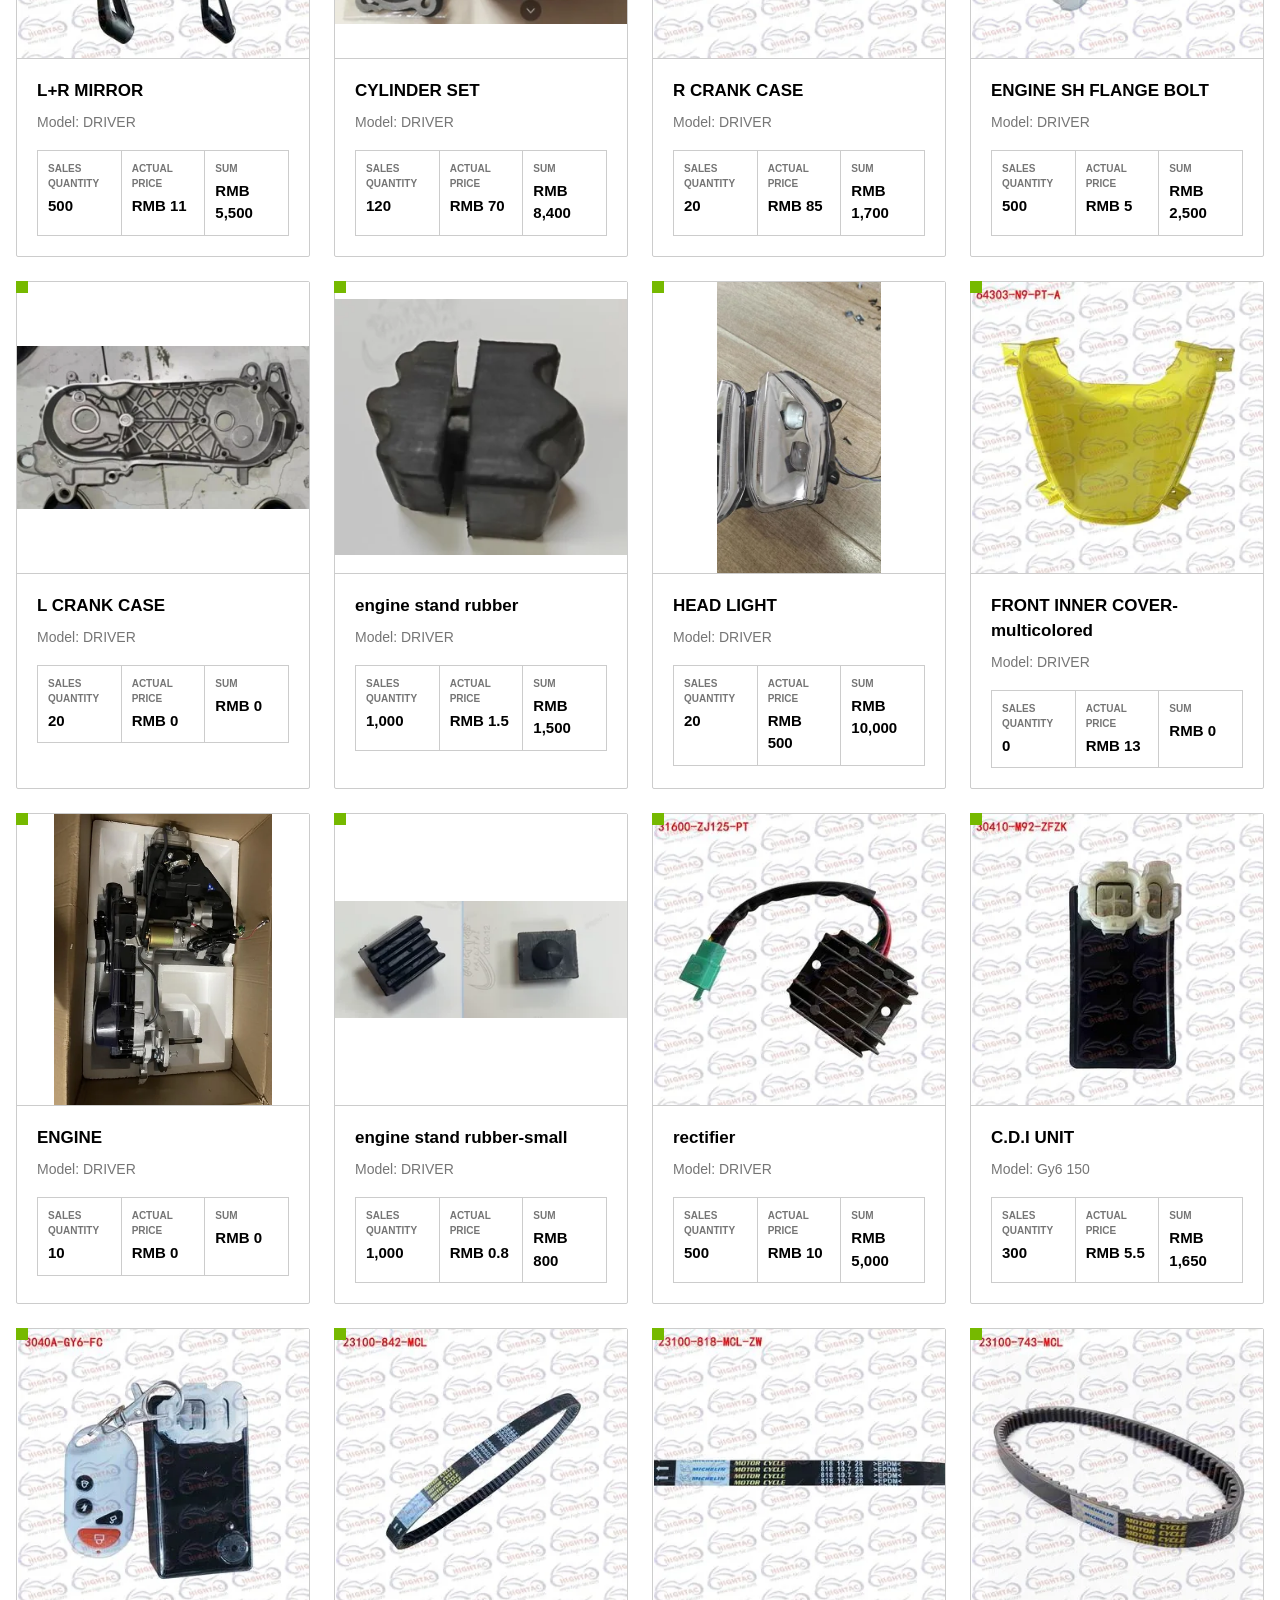
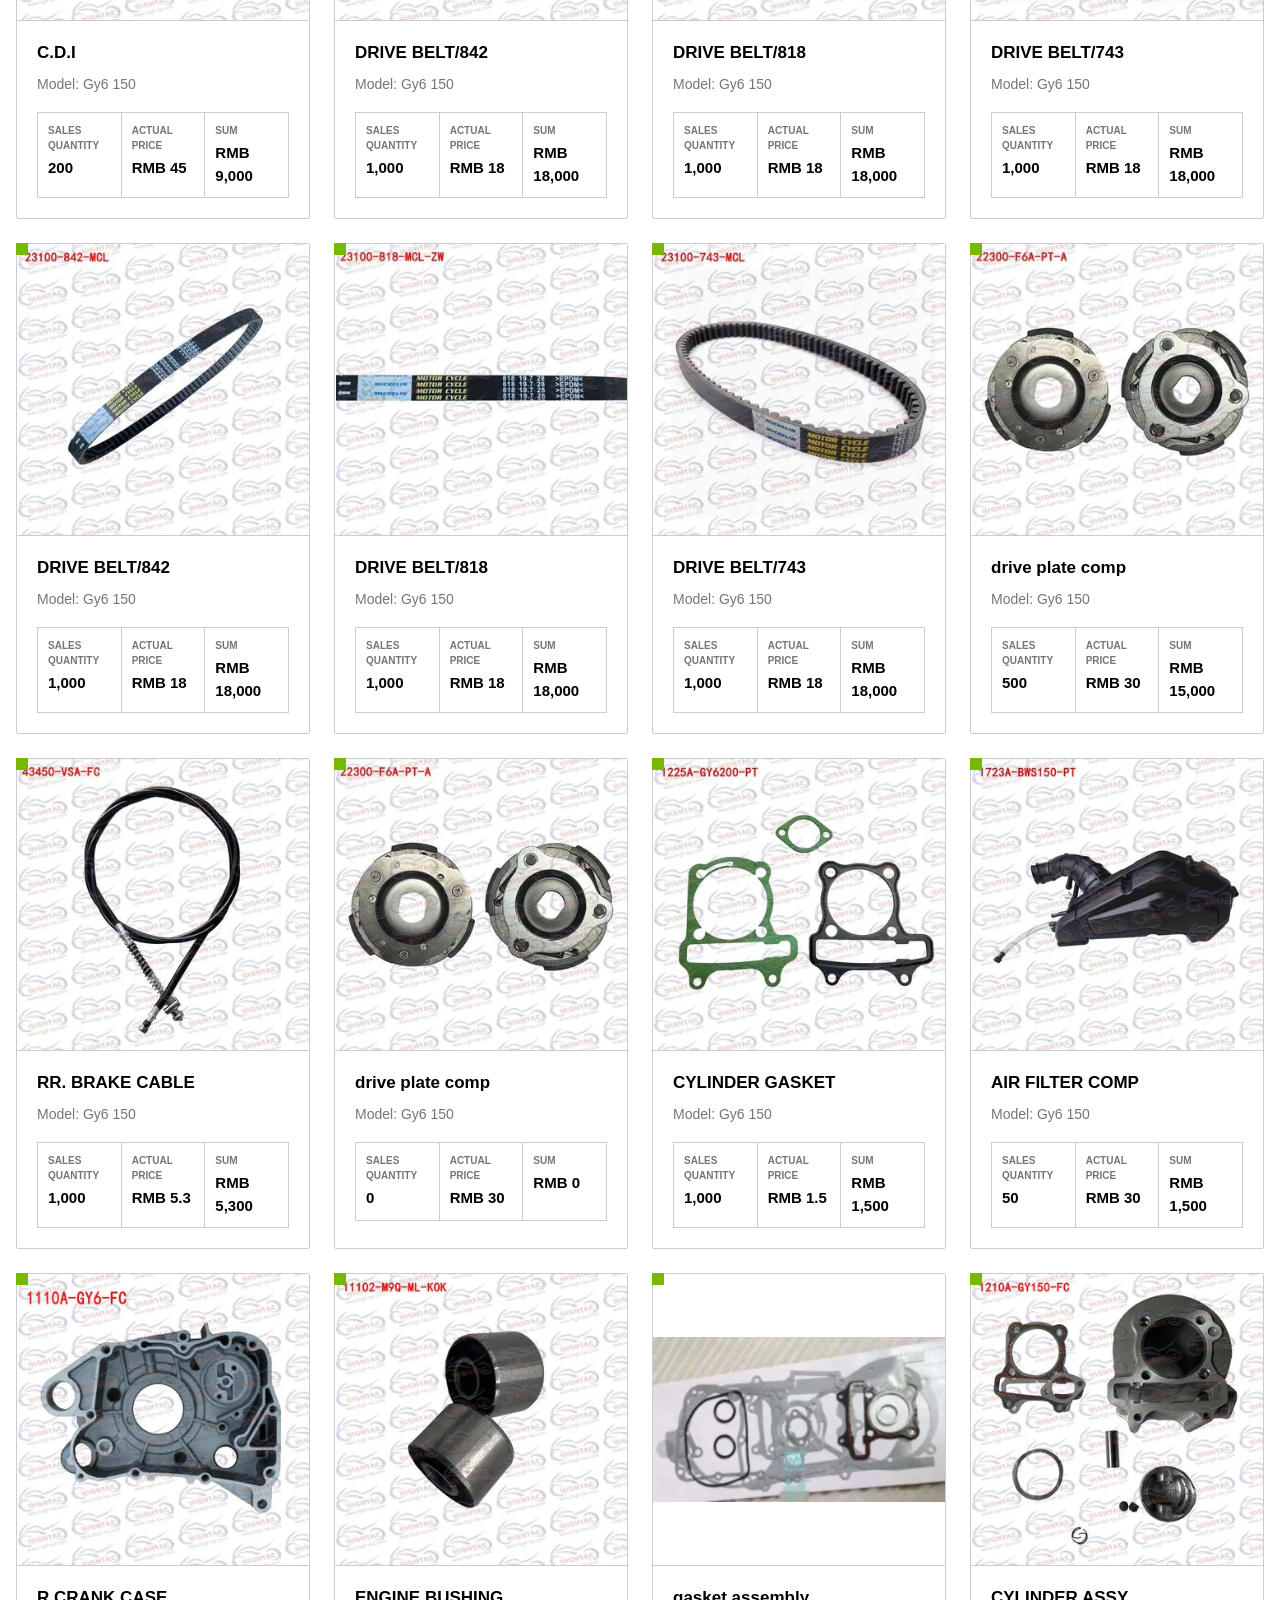
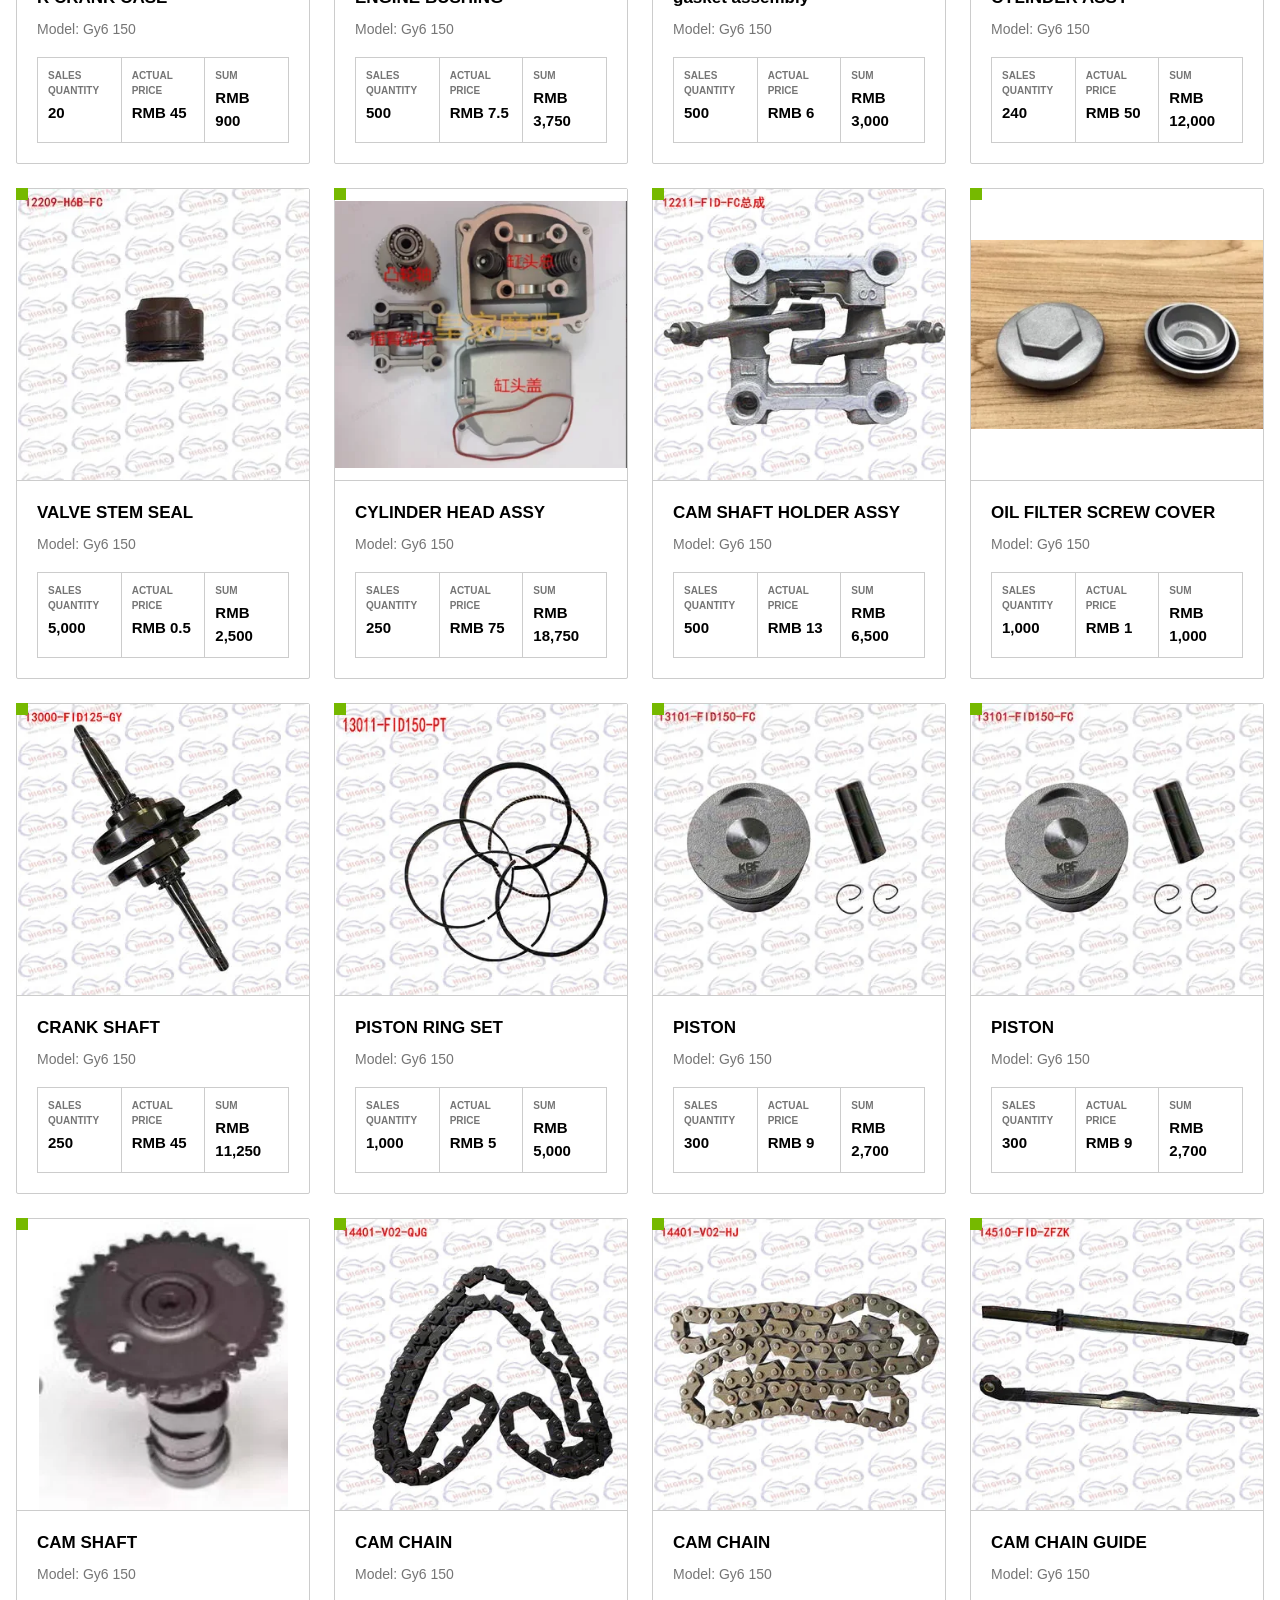
<file: Adam/index.html>
<!doctype html>
<html lang="en">
<head>
  <meta charset="utf-8">
  <meta name="viewport" content="width=device-width, initial-scale=1">
  <meta name="robots" content="noindex,nofollow">
  <title>Algeria Mahdi Parts Quotation | Durova Motor</title>
  <base href="../">
  <link rel="icon" href="favicon.ico">
  <script>
    (function () {
      var bypass = /(^|\/)Adam(\/|$)/.test(window.location.pathname);
      var languages = [];
      if (navigator.language) languages.push(navigator.language);
      if (navigator.languages) languages = languages.concat(navigator.languages);
      var chineseBrowser = languages.some(function (language) {
        return /^zh(?:-|$)/i.test(String(language || ""));
      });
      if (chineseBrowser && !bypass) {
        document.documentElement.classList.add("locale-blocked");
        window.__QUOTE_LOCALE_BLOCKED__ = true;
      }
    })();
  </script>
  <link rel="stylesheet" href="assets/styles.css">
</head>
<body>
  <section class="locale-blocker" aria-hidden="true"></section>

  <div class="site-shell">
    <header class="topbar">
      <a class="brand" href="./" aria-label="Durova Motor quotation home">
        <span class="brand-mark"></span>
        <span>Durova Motor</span>
      </a>
      <nav aria-label="Quotation sections">
        <a href="#catalog">Catalog</a>
        <a href="#quote-table">Table</a>
      </nav>
    </header>

    <main>
      <section class="quote-header">
        <div class="quote-copy">
          <h1>Algeria Mahdi Parts Quotation</h1>
        </div>
        <div class="summary-grid" id="summaryGrid" aria-label="Quotation summary"></div>
      </section>

      <section id="catalog" class="catalog-section">
        <div class="section-heading">
          <h2>Quotation catalog</h2>
          <p id="resultCount"></p>
        </div>
        <div id="productGrid" class="product-grid"></div>
      </section>

      <section id="quote-table" class="table-section">
        <div class="section-heading">
          <h2>Sales details</h2>
        </div>
        <div class="table-wrap">
          <table>
            <thead>
              <tr>
                <th>Product Image</th>
                <th>Product English Name</th>
                <th>Sales Quantity</th>
                <th>Actual Sales Price</th>
                <th>SUM</th>
                <th>Model</th>
              </tr>
            </thead>
            <tbody id="quoteRows"></tbody>
          </table>
        </div>
      </section>
    </main>

    <footer>
      <span class="corner"></span>
      <p>Durova Motor</p>
    </footer>
  </div>

  <script src="assets/app.js" defer></script>
</body>
</html>
</file>
<file: assets/styles.css>
/*
Brand source: NVIDIA design analysis from getdesign.md.
Key tokens used: #76b900 accent, #000000 dark surface, #ffffff canvas,
2px angular radius, Inter/Arial sans-serif fallback, hairline card borders.
*/
:root {
  --primary: #76b900;
  --primary-dark: #5a8d00;
  --ink: #000000;
  --body: #1a1a1a;
  --canvas: #ffffff;
  --dark: #000000;
  --soft: #f7f7f7;
  --elevated: #1a1a1a;
  --hairline: #cccccc;
  --hairline-strong: #5e5e5e;
  --mute: #757575;
  --ash: #a7a7a7;
  --on-dark: #ffffff;
  --on-dark-mute: rgba(255,255,255,0.7);
  --radius: 2px;
  --container: 1280px;
  font-family: Inter, Arial, Helvetica, sans-serif;
  color: var(--ink);
  background: var(--canvas);
}

* {
  box-sizing: border-box;
}

html {
  scroll-behavior: smooth;
}

body {
  margin: 0;
  font-family: Inter, Arial, Helvetica, sans-serif;
  font-size: 16px;
  line-height: 1.5;
  color: var(--body);
  background: var(--canvas);
}

a {
  color: inherit;
  text-decoration: none;
}

button,
input,
select {
  font: inherit;
}

.locale-blocker {
  display: none;
  position: fixed;
  inset: 0;
  background: var(--dark);
  z-index: 9999;
}

.locale-blocked body {
  background: var(--dark);
}

.locale-blocked .locale-blocker {
  display: block;
}

.locale-blocked .site-shell {
  display: none;
}

.corner,
.brand-mark,
.product-card::before {
  display: inline-block;
  width: 12px;
  height: 12px;
  background: var(--primary);
}

.topbar {
  height: 64px;
  background: var(--dark);
  color: var(--on-dark);
  display: flex;
  align-items: center;
  justify-content: space-between;
  padding: 0 clamp(16px, 4vw, 48px);
  border-bottom: 1px solid var(--hairline-strong);
  position: sticky;
  top: 0;
  z-index: 20;
}

.brand {
  display: inline-flex;
  align-items: center;
  gap: 12px;
  font-weight: 700;
}

.topbar nav {
  display: flex;
  gap: 24px;
  font-size: 15px;
  font-weight: 700;
}

.topbar a:focus-visible,
button:focus-visible,
input:focus-visible,
select:focus-visible {
  outline: 2px solid var(--primary);
  outline-offset: 3px;
}

.quote-header {
  background: var(--dark);
  color: var(--on-dark);
  padding: 56px clamp(16px, 4vw, 48px) 48px;
  display: grid;
  grid-template-columns: minmax(0, 1.1fr) minmax(320px, 0.9fr);
  gap: 32px;
  align-items: end;
}

.quote-copy {
  max-width: 760px;
}

.eyebrow {
  margin: 0 0 10px;
  color: var(--primary);
  font-size: 14px;
  line-height: 1.43;
  font-weight: 700;
  text-transform: uppercase;
}

h1,
h2,
h3,
p {
  margin-top: 0;
}

h1 {
  margin-bottom: 16px;
  color: inherit;
  font-size: clamp(32px, 5vw, 48px);
  line-height: 1.25;
  font-weight: 700;
  letter-spacing: 0;
}

h2 {
  margin-bottom: 8px;
  color: var(--ink);
  font-size: 36px;
  line-height: 1.25;
  font-weight: 700;
  letter-spacing: 0;
}

h3 {
  margin: 0;
  color: var(--ink);
  font-size: 17px;
  line-height: 1.47;
  font-weight: 700;
  letter-spacing: 0;
}

.intro {
  max-width: 720px;
  margin: 0;
  color: var(--on-dark-mute);
  font-size: 22px;
  line-height: 1.75;
}

.summary-grid {
  display: grid;
  grid-template-columns: repeat(2, minmax(0, 1fr));
  border-top: 1px solid var(--hairline-strong);
  border-left: 1px solid var(--hairline-strong);
}

.summary-card {
  min-height: 108px;
  padding: 20px;
  border-right: 1px solid var(--hairline-strong);
  border-bottom: 1px solid var(--hairline-strong);
  background: var(--elevated);
}

.summary-card span {
  display: block;
  color: var(--on-dark-mute);
  font-size: 12px;
  line-height: 1.25;
  text-transform: uppercase;
}

.summary-card strong {
  display: block;
  margin-top: 8px;
  color: var(--primary);
  font-size: 28px;
  line-height: 1.25;
}

.controls-band {
  background: var(--soft);
  border-bottom: 1px solid var(--hairline);
}

.controls-inner {
  width: min(var(--container), calc(100% - 32px));
  margin: 0 auto;
  min-height: 72px;
  display: grid;
  grid-template-columns: minmax(240px, 1fr) minmax(180px, 240px) auto auto;
  gap: 12px;
  align-items: center;
  padding: 14px 0;
}

.controls-inner label {
  display: grid;
  gap: 4px;
}

.controls-inner label > span {
  color: var(--mute);
  font-size: 12px;
  line-height: 1.25;
  text-transform: uppercase;
}

.controls-inner input[type="search"],
.controls-inner select {
  width: 100%;
  height: 44px;
  border: 1px solid var(--hairline);
  border-radius: var(--radius);
  background: var(--canvas);
  color: var(--ink);
  padding: 10px 14px;
}

.check-control {
  min-height: 44px;
  display: flex !important;
  grid-template-columns: none !important;
  align-items: center;
  gap: 10px !important;
  color: var(--ink);
  font-weight: 700;
  white-space: nowrap;
}

.check-control input {
  width: 18px;
  height: 18px;
  accent-color: var(--primary);
}

.check-control span {
  color: var(--ink) !important;
  font-size: 14px !important;
  text-transform: none !important;
}

button {
  height: 44px;
  border: 2px solid var(--primary);
  border-radius: var(--radius);
  background: transparent;
  color: var(--ink);
  font-weight: 700;
  padding: 11px 16px;
  cursor: pointer;
}

button:active {
  background: var(--primary-dark);
  color: var(--ink);
}

.catalog-section,
.table-section {
  width: min(var(--container), calc(100% - 32px));
  margin: 0 auto;
  padding: 64px 0;
}

.table-section {
  padding-top: 0;
}

.section-heading {
  display: flex;
  flex-wrap: wrap;
  align-items: end;
  justify-content: space-between;
  gap: 16px;
  margin-bottom: 24px;
}

.section-heading p:last-child {
  margin: 0;
  color: var(--mute);
  font-size: 15px;
}

.product-grid {
  display: grid;
  grid-template-columns: repeat(4, minmax(0, 1fr));
  gap: 24px;
}

.product-card {
  position: relative;
  display: grid;
  grid-template-rows: auto 1fr auto;
  border: 1px solid var(--hairline);
  border-radius: var(--radius);
  background: var(--canvas);
  min-width: 0;
}

.product-card::before {
  content: "";
  position: absolute;
  top: -1px;
  left: -1px;
}

.image-frame {
  width: 100%;
  aspect-ratio: 1 / 1;
  background: var(--soft);
  border-bottom: 1px solid var(--hairline);
  display: grid;
  place-items: center;
  overflow: hidden;
}

.protected-media,
.image-frame,
.table-thumb {
  user-select: none;
  -webkit-user-select: none;
  -webkit-user-drag: none;
  -webkit-touch-callout: none;
}

.protected-media {
  background-repeat: no-repeat;
  background-position: center;
  pointer-events: auto;
}

.image-frame .main-product-image {
  width: 100%;
  height: 100%;
  display: block;
  background-size: contain;
  background-color: var(--canvas);
}

.image-placeholder {
  width: 100%;
  height: 100%;
  display: grid;
  place-items: center;
  color: var(--mute);
  font-size: 12px;
  font-weight: 700;
  text-transform: uppercase;
  border: 1px dashed var(--hairline);
}

.card-body {
  padding: 20px;
  min-width: 0;
}

.model-line {
  margin: 8px 0 0;
  color: var(--mute);
  font-size: 14px;
  line-height: 1.43;
}

.metrics {
  display: grid;
  grid-template-columns: repeat(3, minmax(0, 1fr));
  margin: 18px 0 0;
  border-top: 1px solid var(--hairline);
  border-left: 1px solid var(--hairline);
}

.metric {
  padding: 10px;
  border-right: 1px solid var(--hairline);
  border-bottom: 1px solid var(--hairline);
  min-width: 0;
}

.metric dt {
  color: var(--mute);
  font-size: 10px;
  line-height: 1.5;
  font-weight: 700;
  text-transform: uppercase;
}

.metric dd {
  margin: 4px 0 0;
  color: var(--ink);
  font-size: 15px;
  font-weight: 700;
  overflow-wrap: anywhere;
}

.table-wrap {
  overflow-x: auto;
  border: 1px solid var(--hairline);
}

table {
  width: 100%;
  min-width: 920px;
  border-collapse: collapse;
  background: var(--canvas);
}

th,
td {
  padding: 12px;
  border-bottom: 1px solid var(--hairline);
  text-align: left;
  vertical-align: middle;
}

th {
  background: var(--dark);
  color: var(--on-dark);
  font-size: 12px;
  line-height: 1.25;
  text-transform: uppercase;
}

td {
  font-size: 14px;
}

td.number {
  text-align: right;
  font-weight: 700;
}

.table-thumb {
  width: 72px;
  height: 72px;
  background-size: contain;
  background-repeat: no-repeat;
  background-position: center;
  background-color: var(--soft);
  border: 1px solid var(--hairline);
  display: block;
}

.table-placeholder {
  width: 72px;
  height: 72px;
  display: grid;
  place-items: center;
  color: var(--mute);
  background: var(--soft);
  border: 1px dashed var(--hairline);
  font-size: 10px;
  font-weight: 700;
}

footer {
  position: relative;
  background: var(--dark);
  color: var(--on-dark-mute);
  padding: 40px clamp(16px, 4vw, 48px);
  border-top: 1px solid var(--hairline-strong);
}

footer p {
  margin: 20px 0 0;
}

.empty-state {
  border: 1px solid var(--hairline);
  padding: 32px;
  color: var(--mute);
}

@media (max-width: 1100px) {
  .product-grid {
    grid-template-columns: repeat(3, minmax(0, 1fr));
  }
}

@media (max-width: 860px) {
  .quote-header {
    grid-template-columns: 1fr;
    padding-top: 40px;
  }

  .controls-inner {
    grid-template-columns: 1fr 1fr;
  }

  .product-grid {
    grid-template-columns: repeat(2, minmax(0, 1fr));
  }
}

@media (max-width: 560px) {
  .topbar {
    height: auto;
    min-height: 64px;
    align-items: flex-start;
    flex-direction: column;
    padding-top: 14px;
    padding-bottom: 14px;
    gap: 10px;
  }

  .topbar nav {
    width: 100%;
    justify-content: space-between;
  }

  .intro {
    font-size: 18px;
    line-height: 1.55;
  }

  .summary-grid,
  .controls-inner,
  .product-grid {
    grid-template-columns: 1fr;
  }

  .catalog-section,
  .table-section {
    width: min(100% - 24px, var(--container));
    padding: 32px 0;
  }

  h2 {
    font-size: 28px;
  }
}
</file>
